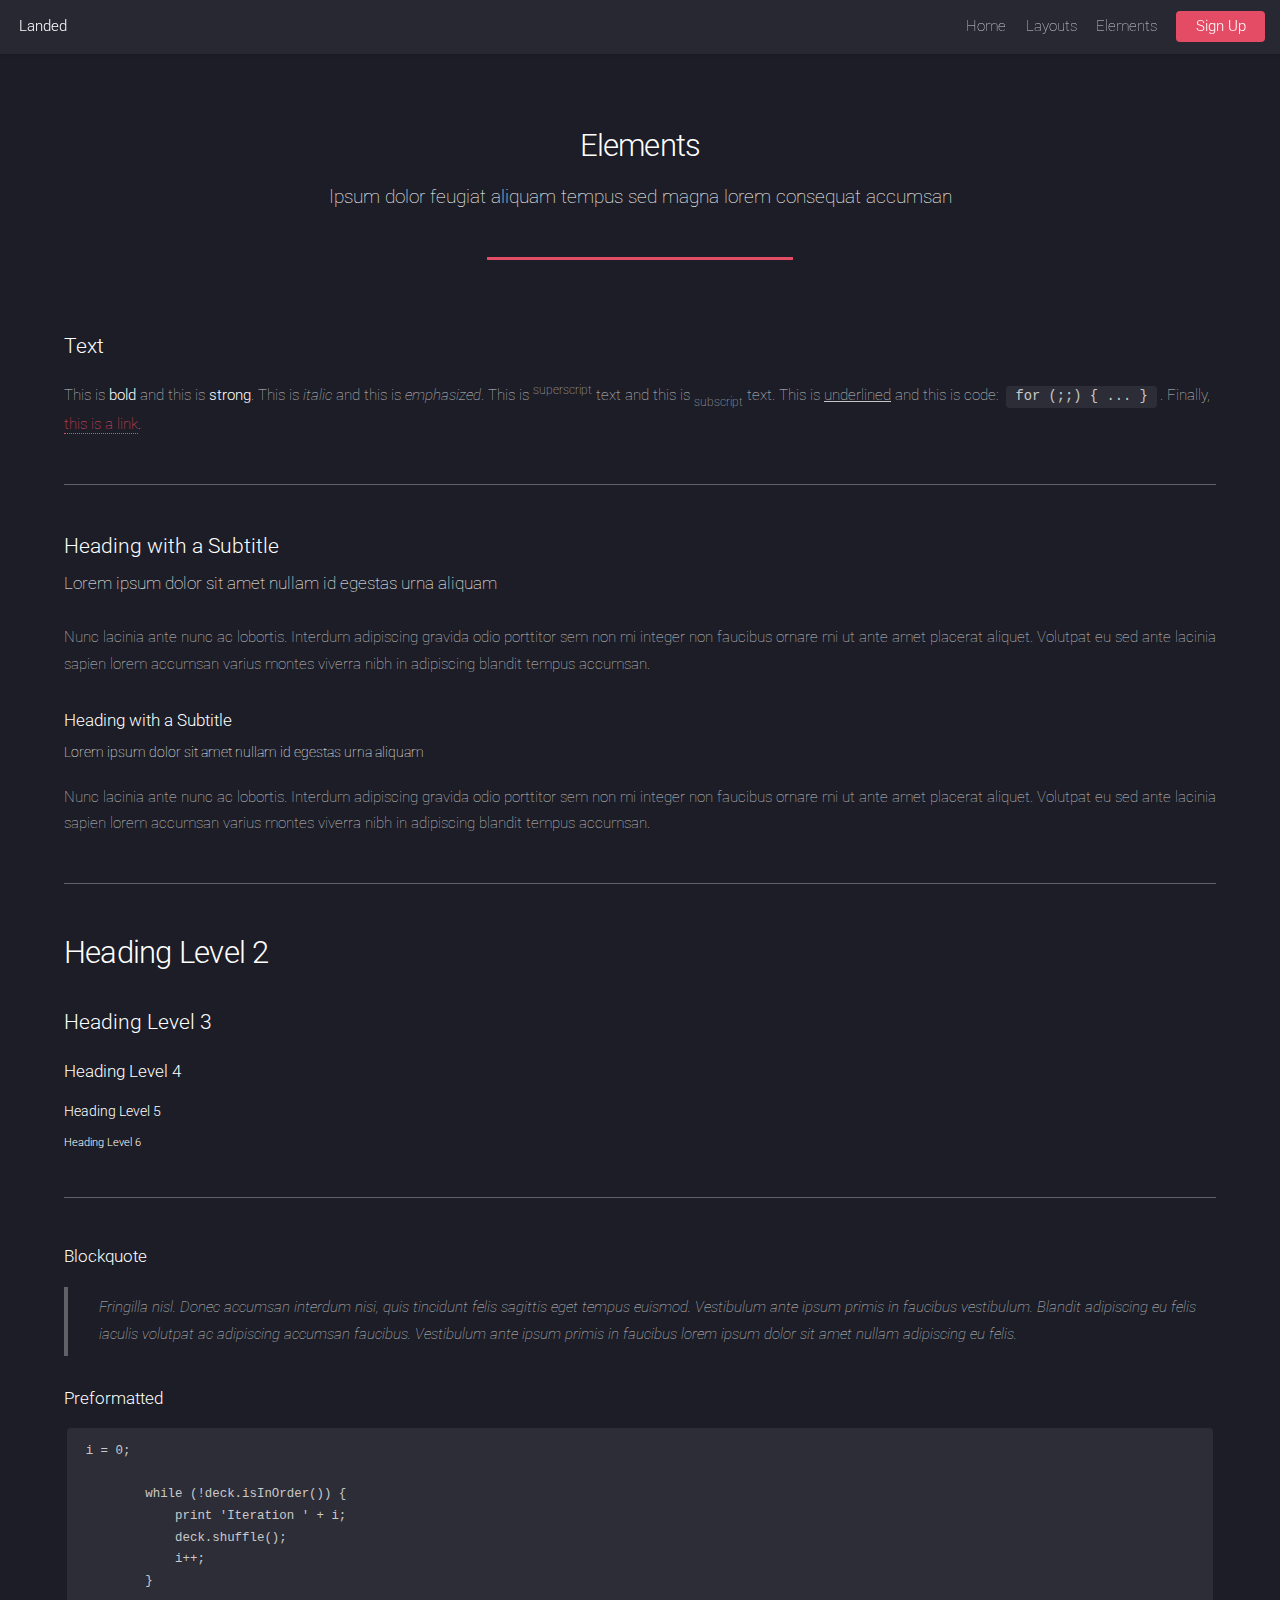
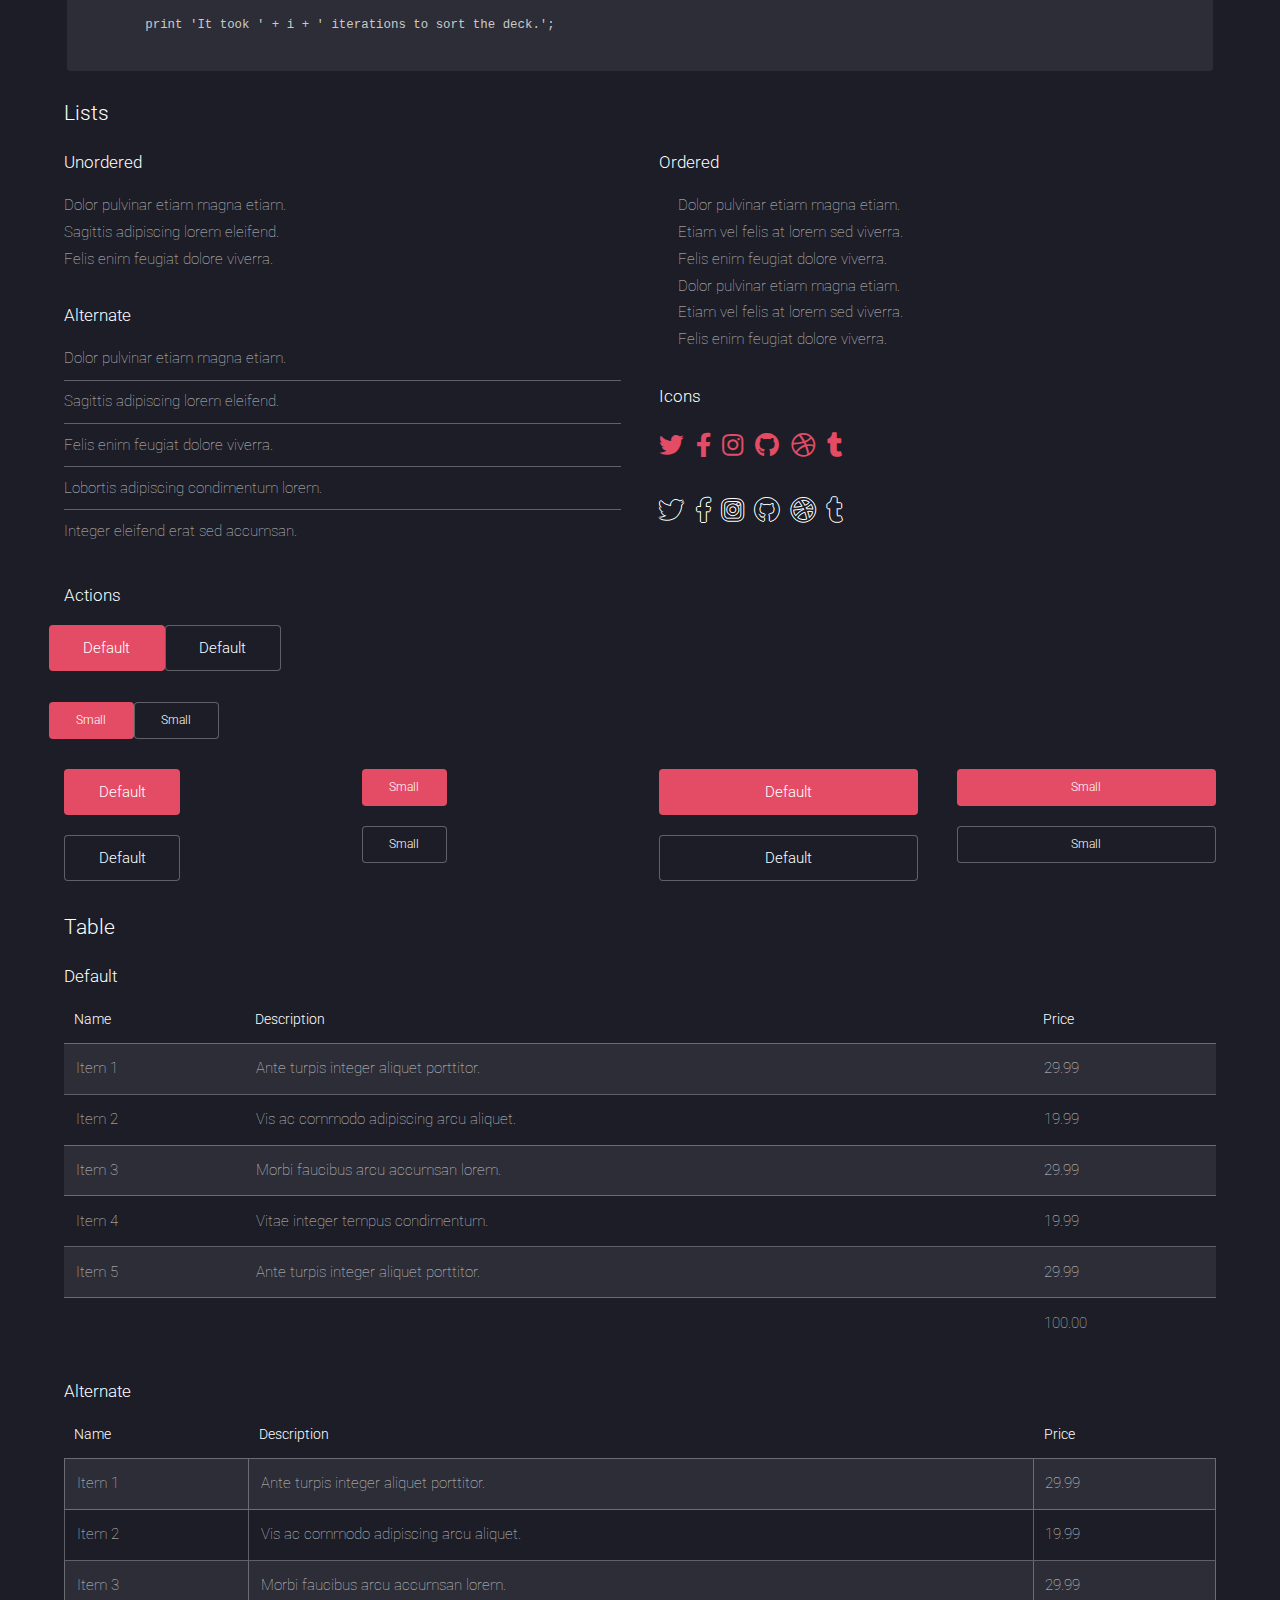
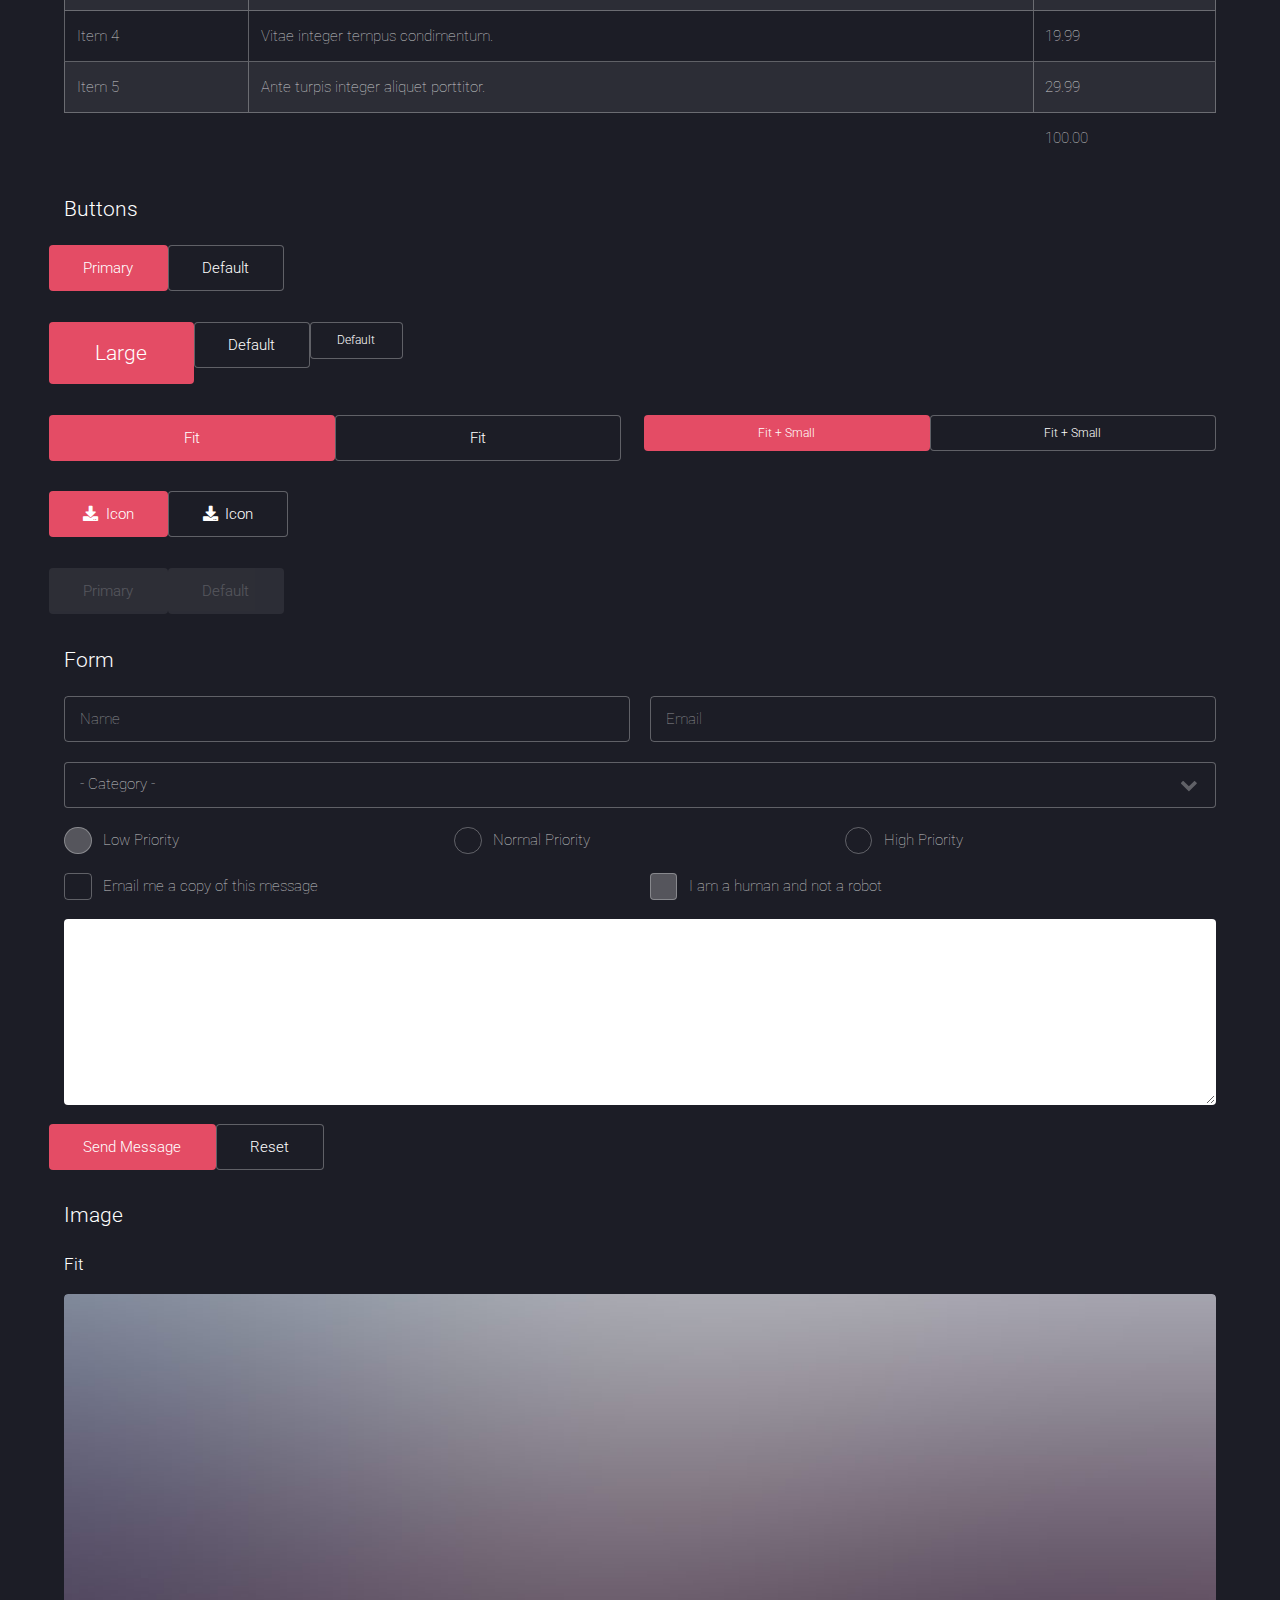
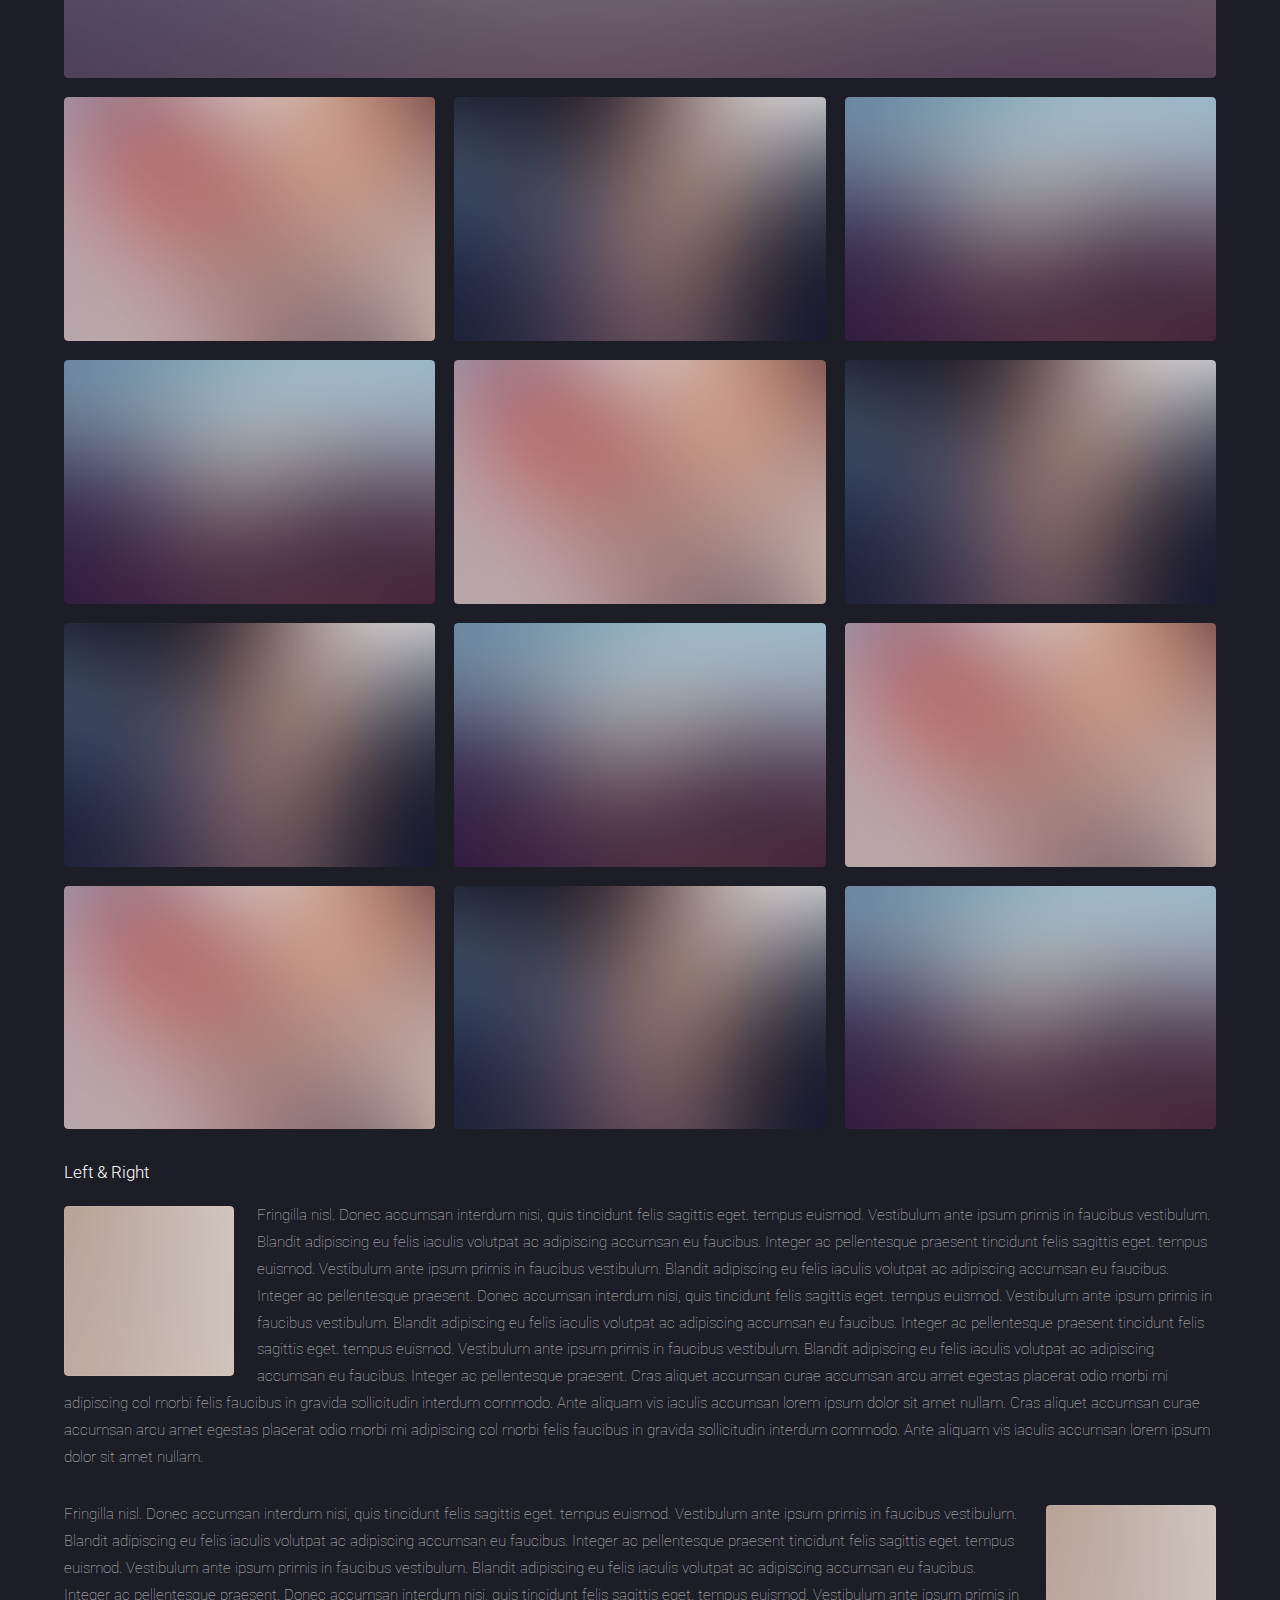
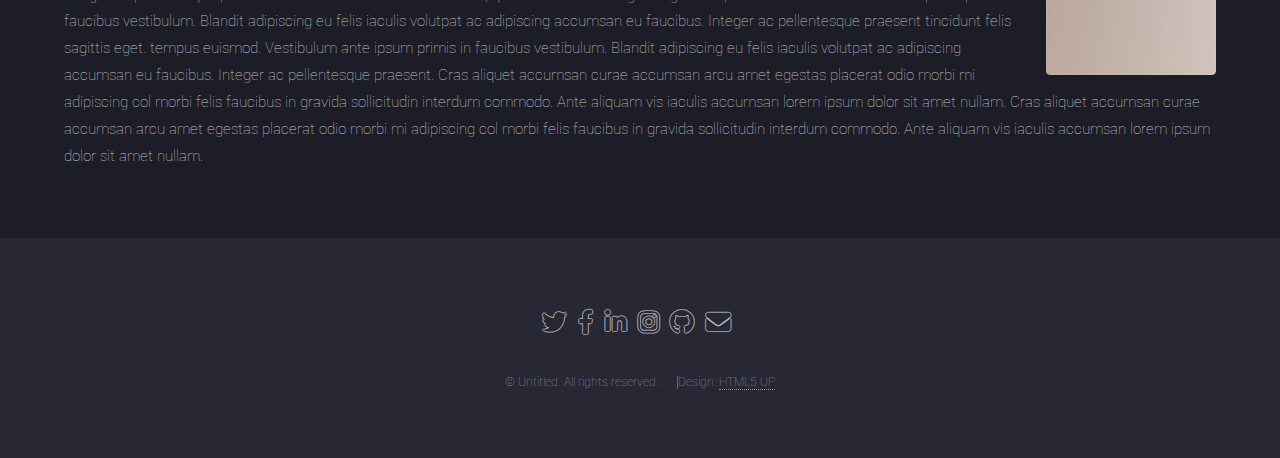
<file: elements.html>
<!DOCTYPE HTML>
<!--
	Landed by HTML5 UP
	html5up.net | @ajlkn
	Free for personal and commercial use under the CCA 3.0 license (html5up.net/license)
-->
<html>
	<head>
		<title>Elements - Landed by HTML5 UP</title>
		<meta charset="utf-8" />
		<meta name="viewport" content="width=device-width, initial-scale=1, user-scalable=no" />
		<link rel="stylesheet" href="assets/css/main.css" />
		<noscript><link rel="stylesheet" href="assets/css/noscript.css" /></noscript>
	</head>
	<body class="is-preload">
		<div id="page-wrapper">

			<!-- Header -->
				<header id="header">
					<h1 id="logo"><a href="index.html">Landed</a></h1>
					<nav id="nav">
						<ul>
							<li><a href="index.html">Home</a></li>
							<li>
								<a href="#">Layouts</a>
								<ul>
									<li><a href="left-sidebar.html">Left Sidebar</a></li>
									<li><a href="right-sidebar.html">Right Sidebar</a></li>
									<li><a href="no-sidebar.html">No Sidebar</a></li>
									<li>
										<a href="#">Submenu</a>
										<ul>
											<li><a href="#">Option 1</a></li>
											<li><a href="#">Option 2</a></li>
											<li><a href="#">Option 3</a></li>
											<li><a href="#">Option 4</a></li>
										</ul>
									</li>
								</ul>
							</li>
							<li><a href="elements.html">Elements</a></li>
							<li><a href="#" class="button primary">Sign Up</a></li>
						</ul>
					</nav>
				</header>

			<!-- Main -->
				<div id="main" class="wrapper style1">
					<div class="container">
						<header class="major">
							<h2>Elements</h2>
							<p>Ipsum dolor feugiat aliquam tempus sed magna lorem consequat accumsan</p>
						</header>

						<!-- Text -->
							<section>
								<h3>Text</h3>
								<p>This is <b>bold</b> and this is <strong>strong</strong>. This is <i>italic</i> and this is <em>emphasized</em>.
								This is <sup>superscript</sup> text and this is <sub>subscript</sub> text.
								This is <u>underlined</u> and this is code: <code>for (;;) { ... }</code>. Finally, <a href="#">this is a link</a>.</p>

								<hr />

								<header>
									<h3>Heading with a Subtitle</h3>
									<p>Lorem ipsum dolor sit amet nullam id egestas urna aliquam</p>
								</header>
								<p>Nunc lacinia ante nunc ac lobortis. Interdum adipiscing gravida odio porttitor sem non mi integer non faucibus ornare mi ut ante amet placerat aliquet. Volutpat eu sed ante lacinia sapien lorem accumsan varius montes viverra nibh in adipiscing blandit tempus accumsan.</p>
								<header>
									<h4>Heading with a Subtitle</h4>
									<p>Lorem ipsum dolor sit amet nullam id egestas urna aliquam</p>
								</header>
								<p>Nunc lacinia ante nunc ac lobortis. Interdum adipiscing gravida odio porttitor sem non mi integer non faucibus ornare mi ut ante amet placerat aliquet. Volutpat eu sed ante lacinia sapien lorem accumsan varius montes viverra nibh in adipiscing blandit tempus accumsan.</p>

								<hr />

								<h2>Heading Level 2</h2>
								<h3>Heading Level 3</h3>
								<h4>Heading Level 4</h4>
								<h5>Heading Level 5</h5>
								<h6>Heading Level 6</h6>

								<hr />

								<h4>Blockquote</h4>
								<blockquote>Fringilla nisl. Donec accumsan interdum nisi, quis tincidunt felis sagittis eget tempus euismod. Vestibulum ante ipsum primis in faucibus vestibulum. Blandit adipiscing eu felis iaculis volutpat ac adipiscing accumsan faucibus. Vestibulum ante ipsum primis in faucibus lorem ipsum dolor sit amet nullam adipiscing eu felis.</blockquote>

								<h4>Preformatted</h4>
								<pre><code>i = 0;

	while (!deck.isInOrder()) {
	    print 'Iteration ' + i;
	    deck.shuffle();
	    i++;
	}

	print 'It took ' + i + ' iterations to sort the deck.';
	</code></pre>
							</section>

						<!-- Lists -->
							<section>
								<h3>Lists</h3>
								<div class="row">
									<div class="col-6 col-12-xsmall">

										<h4>Unordered</h4>
										<ul>
											<li>Dolor pulvinar etiam magna etiam.</li>
											<li>Sagittis adipiscing lorem eleifend.</li>
											<li>Felis enim feugiat dolore viverra.</li>
										</ul>

										<h4>Alternate</h4>
										<ul class="alt">
											<li>Dolor pulvinar etiam magna etiam.</li>
											<li>Sagittis adipiscing lorem eleifend.</li>
											<li>Felis enim feugiat dolore viverra.</li>
											<li>Lobortis adipiscing condimentum lorem.</li>
											<li>Integer eleifend erat sed accumsan.</li>
										</ul>

									</div>
									<div class="col-6 col-12-xsmall">

										<h4>Ordered</h4>
										<ol>
											<li>Dolor pulvinar etiam magna etiam.</li>
											<li>Etiam vel felis at lorem sed viverra.</li>
											<li>Felis enim feugiat dolore viverra.</li>
											<li>Dolor pulvinar etiam magna etiam.</li>
											<li>Etiam vel felis at lorem sed viverra.</li>
											<li>Felis enim feugiat dolore viverra.</li>
										</ol>

										<h4>Icons</h4>
										<ul class="icons">
											<li><a href="#" class="icon brands fa-twitter"><span class="label">Twitter</span></a></li>
											<li><a href="#" class="icon brands fa-facebook-f"><span class="label">Facebook</span></a></li>
											<li><a href="#" class="icon brands fa-instagram"><span class="label">Instagram</span></a></li>
											<li><a href="#" class="icon brands fa-github"><span class="label">Github</span></a></li>
											<li><a href="#" class="icon brands fa-dribbble"><span class="label">Dribbble</span></a></li>
											<li><a href="#" class="icon brands fa-tumblr"><span class="label">Tumblr</span></a></li>
										</ul>
										<ul class="icons">
											<li><a href="#" class="icon brands alt fa-twitter"><span class="label">Twitter</span></a></li>
											<li><a href="#" class="icon brands alt fa-facebook-f"><span class="label">Facebook</span></a></li>
											<li><a href="#" class="icon brands alt fa-instagram"><span class="label">Instagram</span></a></li>
											<li><a href="#" class="icon brands alt fa-github"><span class="label">Github</span></a></li>
											<li><a href="#" class="icon brands alt fa-dribbble"><span class="label">Dribbble</span></a></li>
											<li><a href="#" class="icon brands alt fa-tumblr"><span class="label">Tumblr</span></a></li>
										</ul>

									</div>
								</div>

								<h4>Actions</h4>
								<ul class="actions">
									<li><a href="#" class="button primary">Default</a></li>
									<li><a href="#" class="button">Default</a></li>
								</ul>
								<ul class="actions small">
									<li><a href="#" class="button primary small">Small</a></li>
									<li><a href="#" class="button small">Small</a></li>
								</ul>
								<div class="row">
									<div class="col-3 col-6-medium col-12-xsmall">
										<ul class="actions stacked">
											<li><a href="#" class="button primary">Default</a></li>
											<li><a href="#" class="button">Default</a></li>
										</ul>
									</div>
									<div class="col-3 col-6-medium col-12-xsmall">
										<ul class="actions stacked">
											<li><a href="#" class="button primary small">Small</a></li>
											<li><a href="#" class="button small">Small</a></li>
										</ul>
									</div>
									<div class="col-3 col-6-medium col-12-xsmall">
										<ul class="actions stacked">
											<li><a href="#" class="button primary fit">Default</a></li>
											<li><a href="#" class="button fit">Default</a></li>
										</ul>
									</div>
									<div class="col-3 col-6-medium col-12-xsmall">
										<ul class="actions stacked">
											<li><a href="#" class="button primary small fit">Small</a></li>
											<li><a href="#" class="button small fit">Small</a></li>
										</ul>
									</div>
								</div>
							</section>

						<!-- Table -->
							<section>
								<h3>Table</h3>
								<h4>Default</h4>
								<div class="table-wrapper">
									<table>
										<thead>
											<tr>
												<th>Name</th>
												<th>Description</th>
												<th>Price</th>
											</tr>
										</thead>
										<tbody>
											<tr>
												<td>Item 1</td>
												<td>Ante turpis integer aliquet porttitor.</td>
												<td>29.99</td>
											</tr>
											<tr>
												<td>Item 2</td>
												<td>Vis ac commodo adipiscing arcu aliquet.</td>
												<td>19.99</td>
											</tr>
											<tr>
												<td>Item 3</td>
												<td> Morbi faucibus arcu accumsan lorem.</td>
												<td>29.99</td>
											</tr>
											<tr>
												<td>Item 4</td>
												<td>Vitae integer tempus condimentum.</td>
												<td>19.99</td>
											</tr>
											<tr>
												<td>Item 5</td>
												<td>Ante turpis integer aliquet porttitor.</td>
												<td>29.99</td>
											</tr>
										</tbody>
										<tfoot>
											<tr>
												<td colspan="2"></td>
												<td>100.00</td>
											</tr>
										</tfoot>
									</table>
								</div>
								<h4>Alternate</h4>
								<div class="table-wrapper">
									<table class="alt">
										<thead>
											<tr>
												<th>Name</th>
												<th>Description</th>
												<th>Price</th>
											</tr>
										</thead>
										<tbody>
											<tr>
												<td>Item 1</td>
												<td>Ante turpis integer aliquet porttitor.</td>
												<td>29.99</td>
											</tr>
											<tr>
												<td>Item 2</td>
												<td>Vis ac commodo adipiscing arcu aliquet.</td>
												<td>19.99</td>
											</tr>
											<tr>
												<td>Item 3</td>
												<td> Morbi faucibus arcu accumsan lorem.</td>
												<td>29.99</td>
											</tr>
											<tr>
												<td>Item 4</td>
												<td>Vitae integer tempus condimentum.</td>
												<td>19.99</td>
											</tr>
											<tr>
												<td>Item 5</td>
												<td>Ante turpis integer aliquet porttitor.</td>
												<td>29.99</td>
											</tr>
										</tbody>
										<tfoot>
											<tr>
												<td colspan="2"></td>
												<td>100.00</td>
											</tr>
										</tfoot>
									</table>
								</div>
							</section>

						<!-- Buttons -->
							<section>
								<h3>Buttons</h3>
								<ul class="actions">
									<li><a href="#" class="button primary">Primary</a></li>
									<li><a href="#" class="button">Default</a></li>
								</ul>
								<ul class="actions">
									<li><a href="#" class="button primary large">Large</a></li>
									<li><a href="#" class="button">Default</a></li>
									<li><a href="#" class="button small">Default</a></li>
								</ul>
								<div class="row">
									<div class="col-6 col-12-xsmall">
										<ul class="actions fit">
											<li><a href="#" class="button primary fit">Fit</a></li>
											<li><a href="#" class="button fit">Fit</a></li>
										</ul>
									</div>
									<div class="col-6 col-12-xsmall">
										<ul class="actions fit small">
											<li><a href="#" class="button primary fit small">Fit + Small</a></li>
											<li><a href="#" class="button fit small">Fit + Small</a></li>
										</ul>
									</div>
								</div>
								<ul class="actions">
									<li><a href="#" class="button primary icon solid fa-download">Icon</a></li>
									<li><a href="#" class="button icon solid fa-download">Icon</a></li>
								</ul>
								<ul class="actions">
									<li><span class="button primary disabled">Primary</span></li>
									<li><span class="button disabled">Default</span></li>
								</ul>
							</section>

						<!-- Form -->
							<section>
								<h3>Form</h3>
								<form method="post" action="#">
									<div class="row gtr-uniform gtr-50">
										<div class="col-6 col-12-xsmall">
											<input type="text" name="name" id="name" value="" placeholder="Name" />
										</div>
										<div class="col-6 col-12-xsmall">
											<input type="email" name="email" id="email" value="" placeholder="Email" />
										</div>
										<div class="col-12">
											<select name="category" id="category">
												<option value="">- Category -</option>
												<option value="1">Manufacturing</option>
												<option value="1">Shipping</option>
												<option value="1">Administration</option>
												<option value="1">Human Resources</option>
											</select>
										</div>
										<div class="col-4 col-12-medium">
											<input type="radio" id="priority-low" name="priority" checked>
											<label for="priority-low">Low Priority</label>
										</div>
										<div class="col-4 col-12-medium">
											<input type="radio" id="priority-normal" name="priority">
											<label for="priority-normal">Normal Priority</label>
										</div>
										<div class="col-4 col-12-medium">
											<input type="radio" id="priority-high" name="priority">
											<label for="priority-high">High Priority</label>
										</div>
										<div class="col-6 col-12-medium">
											<input type="checkbox" id="copy" name="copy">
											<label for="copy">Email me a copy of this message</label>
										</div>
										<div class="col-6 col-12-medium">
											<input type="checkbox" id="human" name="human" checked>
											<label for="human">I am a human and not a robot</label>
										</div>
										<div class="col-12">
											<textarea name="message" id="message" placeholder="Enter your message" rows="6"></textarea>
										</div>
										<div class="col-12">
											<ul class="actions">
												<li><input type="submit" value="Send Message" class="primary" /></li>
												<li><input type="reset" value="Reset" /></li>
											</ul>
										</div>
									</div>
								</form>
							</section>

						<!-- Image -->
							<section>
								<h3>Image</h3>
								<h4>Fit</h4>
								<div class="box alt">
									<div class="row gtr-50 gtr-uniform">
										<div class="col-12"><span class="image fit"><img src="images/pic07.jpg" alt="" /></span></div>
										<div class="col-4 col-6-xsmall"><span class="image fit"><img src="images/pic02.jpg" alt="" /></span></div>
										<div class="col-4 col-6-xsmall"><span class="image fit"><img src="images/pic03.jpg" alt="" /></span></div>
										<div class="col-4 col-6-xsmall"><span class="image fit"><img src="images/pic04.jpg" alt="" /></span></div>
										<div class="col-4 col-6-xsmall"><span class="image fit"><img src="images/pic04.jpg" alt="" /></span></div>
										<div class="col-4 col-6-xsmall"><span class="image fit"><img src="images/pic02.jpg" alt="" /></span></div>
										<div class="col-4 col-6-xsmall"><span class="image fit"><img src="images/pic03.jpg" alt="" /></span></div>
										<div class="col-4 col-6-xsmall"><span class="image fit"><img src="images/pic03.jpg" alt="" /></span></div>
										<div class="col-4 col-6-xsmall"><span class="image fit"><img src="images/pic04.jpg" alt="" /></span></div>
										<div class="col-4 col-6-xsmall"><span class="image fit"><img src="images/pic02.jpg" alt="" /></span></div>
										<div class="col-4 col-6-xsmall"><span class="image fit"><img src="images/pic02.jpg" alt="" /></span></div>
										<div class="col-4 col-6-xsmall"><span class="image fit"><img src="images/pic03.jpg" alt="" /></span></div>
										<div class="col-4 col-6-xsmall"><span class="image fit"><img src="images/pic04.jpg" alt="" /></span></div>
									</div>
								</div>

								<h4>Left &amp; Right</h4>
								<p><span class="image left"><img src="images/pic08.jpg" alt="" /></span>Fringilla nisl. Donec accumsan interdum nisi, quis tincidunt felis sagittis eget. tempus euismod. Vestibulum ante ipsum primis in faucibus vestibulum. Blandit adipiscing eu felis iaculis volutpat ac adipiscing accumsan eu faucibus. Integer ac pellentesque praesent tincidunt felis sagittis eget. tempus euismod. Vestibulum ante ipsum primis in faucibus vestibulum. Blandit adipiscing eu felis iaculis volutpat ac adipiscing accumsan eu faucibus. Integer ac pellentesque praesent. Donec accumsan interdum nisi, quis tincidunt felis sagittis eget. tempus euismod. Vestibulum ante ipsum primis in faucibus vestibulum. Blandit adipiscing eu felis iaculis volutpat ac adipiscing accumsan eu faucibus. Integer ac pellentesque praesent tincidunt felis sagittis eget. tempus euismod. Vestibulum ante ipsum primis in faucibus vestibulum. Blandit adipiscing eu felis iaculis volutpat ac adipiscing accumsan eu faucibus. Integer ac pellentesque praesent. Cras aliquet accumsan curae accumsan arcu amet egestas placerat odio morbi mi adipiscing col morbi felis faucibus in gravida sollicitudin interdum commodo. Ante aliquam vis iaculis accumsan lorem ipsum dolor sit amet nullam. Cras aliquet accumsan curae accumsan arcu amet egestas placerat odio morbi mi adipiscing col morbi felis faucibus in gravida sollicitudin interdum commodo. Ante aliquam vis iaculis accumsan lorem ipsum dolor sit amet nullam.</p>
								<p><span class="image right"><img src="images/pic08.jpg" alt="" /></span>Fringilla nisl. Donec accumsan interdum nisi, quis tincidunt felis sagittis eget. tempus euismod. Vestibulum ante ipsum primis in faucibus vestibulum. Blandit adipiscing eu felis iaculis volutpat ac adipiscing accumsan eu faucibus. Integer ac pellentesque praesent tincidunt felis sagittis eget. tempus euismod. Vestibulum ante ipsum primis in faucibus vestibulum. Blandit adipiscing eu felis iaculis volutpat ac adipiscing accumsan eu faucibus. Integer ac pellentesque praesent. Donec accumsan interdum nisi, quis tincidunt felis sagittis eget. tempus euismod. Vestibulum ante ipsum primis in faucibus vestibulum. Blandit adipiscing eu felis iaculis volutpat ac adipiscing accumsan eu faucibus. Integer ac pellentesque praesent tincidunt felis sagittis eget. tempus euismod. Vestibulum ante ipsum primis in faucibus vestibulum. Blandit adipiscing eu felis iaculis volutpat ac adipiscing accumsan eu faucibus. Integer ac pellentesque praesent. Cras aliquet accumsan curae accumsan arcu amet egestas placerat odio morbi mi adipiscing col morbi felis faucibus in gravida sollicitudin interdum commodo. Ante aliquam vis iaculis accumsan lorem ipsum dolor sit amet nullam. Cras aliquet accumsan curae accumsan arcu amet egestas placerat odio morbi mi adipiscing col morbi felis faucibus in gravida sollicitudin interdum commodo. Ante aliquam vis iaculis accumsan lorem ipsum dolor sit amet nullam.</p>
							</section>

					</div>
				</div>

			<!-- Footer -->
				<footer id="footer">
					<ul class="icons">
						<li><a href="#" class="icon brands alt fa-twitter"><span class="label">Twitter</span></a></li>
						<li><a href="#" class="icon brands alt fa-facebook-f"><span class="label">Facebook</span></a></li>
						<li><a href="#" class="icon brands alt fa-linkedin-in"><span class="label">LinkedIn</span></a></li>
						<li><a href="#" class="icon brands alt fa-instagram"><span class="label">Instagram</span></a></li>
						<li><a href="#" class="icon brands alt fa-github"><span class="label">GitHub</span></a></li>
						<li><a href="#" class="icon solid alt fa-envelope"><span class="label">Email</span></a></li>
					</ul>
					<ul class="copyright">
						<li>&copy; Untitled. All rights reserved.</li><li>Design: <a href="http://html5up.net">HTML5 UP</a></li>
					</ul>
				</footer>

		</div>

		<!-- Scripts -->
			<script src="assets/js/jquery.min.js"></script>
			<script src="assets/js/jquery.scrolly.min.js"></script>
			<script src="assets/js/jquery.dropotron.min.js"></script>
			<script src="assets/js/jquery.scrollex.min.js"></script>
			<script src="assets/js/browser.min.js"></script>
			<script src="assets/js/breakpoints.min.js"></script>
			<script src="assets/js/util.js"></script>
			<script src="assets/js/main.js"></script>

	</body>
</html>
</file>
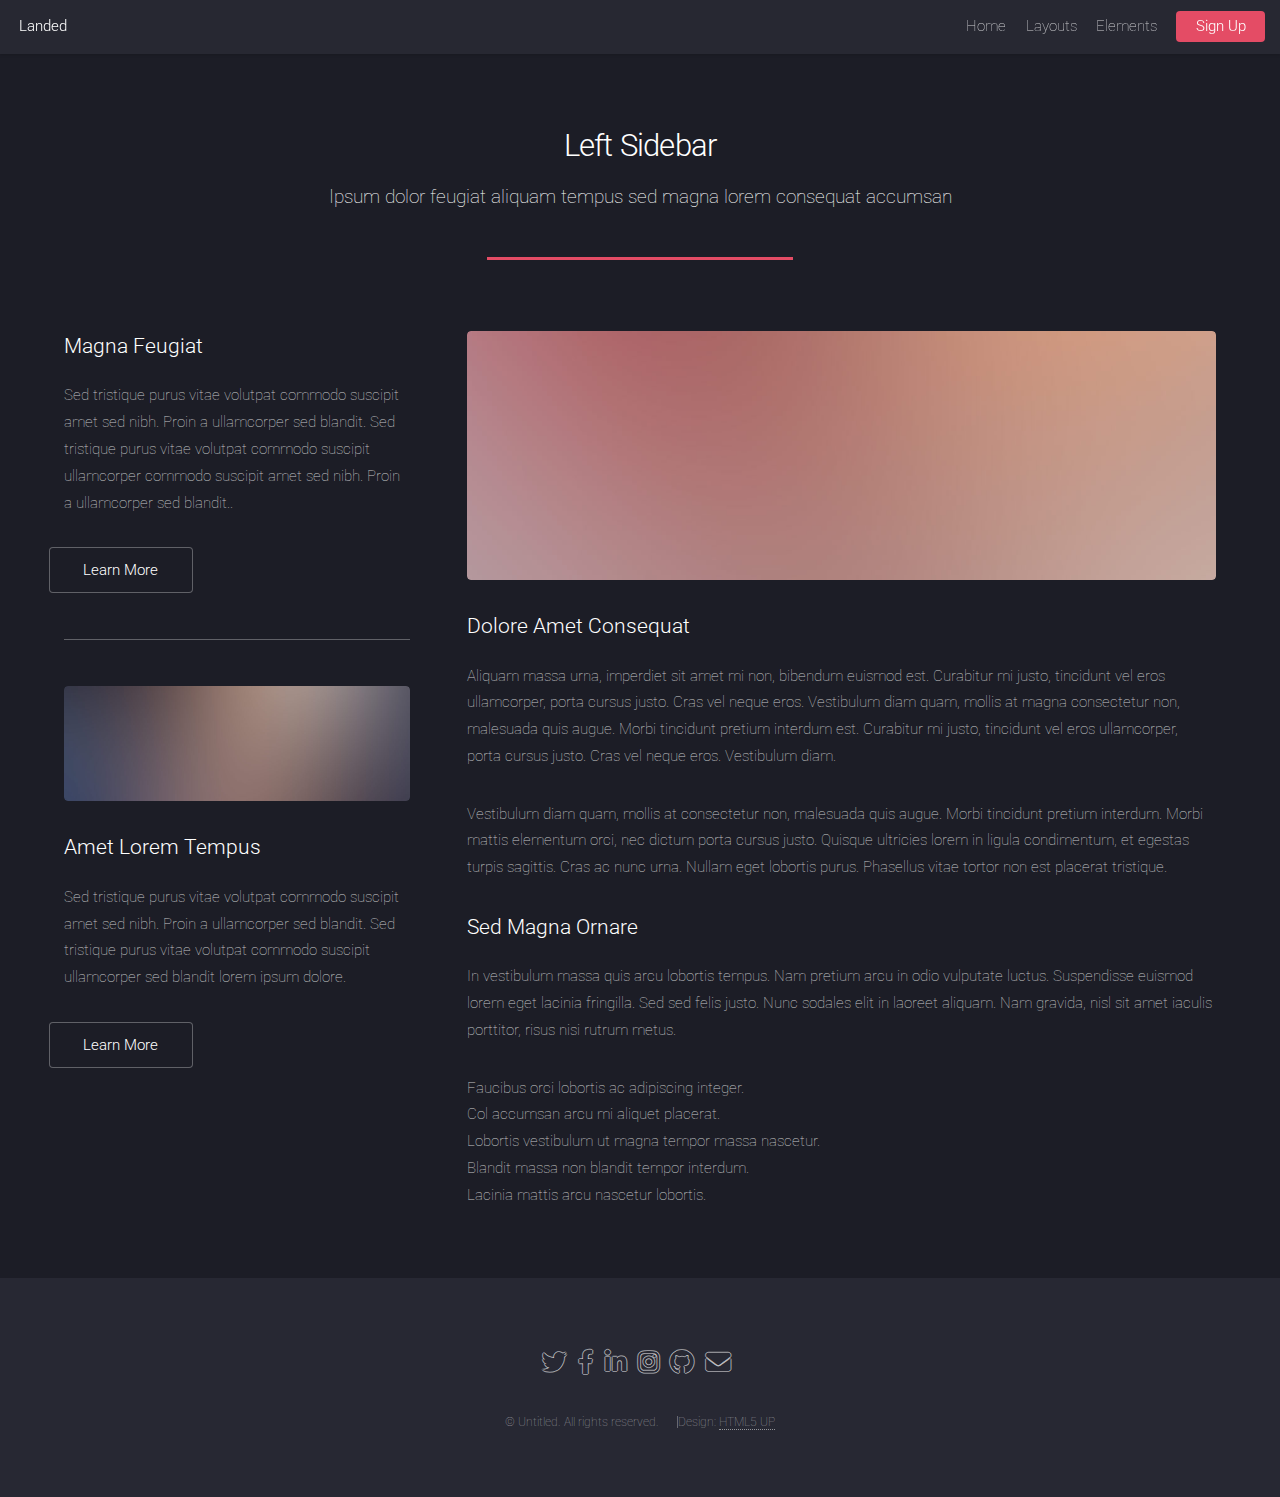
<file: left-sidebar.html>
<!DOCTYPE HTML>
<!--
	Landed by HTML5 UP
	html5up.net | @ajlkn
	Free for personal and commercial use under the CCA 3.0 license (html5up.net/license)
-->
<html>
	<head>
		<title>Left Sidebar - Landed by HTML5 UP</title>
		<meta charset="utf-8" />
		<meta name="viewport" content="width=device-width, initial-scale=1, user-scalable=no" />
		<link rel="stylesheet" href="assets/css/main.css" />
		<noscript><link rel="stylesheet" href="assets/css/noscript.css" /></noscript>
	</head>
	<body class="is-preload">
		<div id="page-wrapper">

			<!-- Header -->
				<header id="header">
					<h1 id="logo"><a href="index.html">Landed</a></h1>
					<nav id="nav">
						<ul>
							<li><a href="index.html">Home</a></li>
							<li>
								<a href="#">Layouts</a>
								<ul>
									<li><a href="left-sidebar.html">Left Sidebar</a></li>
									<li><a href="right-sidebar.html">Right Sidebar</a></li>
									<li><a href="no-sidebar.html">No Sidebar</a></li>
									<li>
										<a href="#">Submenu</a>
										<ul>
											<li><a href="#">Option 1</a></li>
											<li><a href="#">Option 2</a></li>
											<li><a href="#">Option 3</a></li>
											<li><a href="#">Option 4</a></li>
										</ul>
									</li>
								</ul>
							</li>
							<li><a href="elements.html">Elements</a></li>
							<li><a href="#" class="button primary">Sign Up</a></li>
						</ul>
					</nav>
				</header>

			<!-- Main -->
				<div id="main" class="wrapper style1">
					<div class="container">
						<header class="major">
							<h2>Left Sidebar</h2>
							<p>Ipsum dolor feugiat aliquam tempus sed magna lorem consequat accumsan</p>
						</header>
						<div class="row gtr-150">
							<div class="col-4 col-12-medium">

								<!-- Sidebar -->
									<section id="sidebar">
										<section>
											<h3>Magna Feugiat</h3>
											<p>Sed tristique purus vitae volutpat commodo suscipit amet sed nibh. Proin a ullamcorper sed blandit. Sed tristique purus vitae volutpat commodo suscipit ullamcorper commodo suscipit amet sed nibh. Proin a ullamcorper sed blandit..</p>
											<footer>
												<ul class="actions">
													<li><a href="#" class="button">Learn More</a></li>
												</ul>
											</footer>
										</section>
										<hr />
										<section>
											<a href="#" class="image fit"><img src="images/pic06.jpg" alt="" /></a>
											<h3>Amet Lorem Tempus</h3>
											<p>Sed tristique purus vitae volutpat commodo suscipit amet sed nibh. Proin a ullamcorper sed blandit. Sed tristique purus vitae volutpat commodo suscipit ullamcorper sed blandit lorem ipsum dolore.</p>
											<footer>
												<ul class="actions">
													<li><a href="#" class="button">Learn More</a></li>
												</ul>
											</footer>
										</section>
									</section>

							</div>
							<div class="col-8 col-12-medium imp-medium">

								<!-- Content -->
									<section id="content">
										<a href="#" class="image fit"><img src="images/pic05.jpg" alt="" /></a>
										<h3>Dolore Amet Consequat</h3>
										<p>Aliquam massa urna, imperdiet sit amet mi non, bibendum euismod est. Curabitur mi justo, tincidunt vel eros ullamcorper, porta cursus justo. Cras vel neque eros. Vestibulum diam quam, mollis at magna consectetur non, malesuada quis augue. Morbi tincidunt pretium interdum est. Curabitur mi justo, tincidunt vel eros ullamcorper, porta cursus justo. Cras vel neque eros. Vestibulum diam.</p>
										<p>Vestibulum diam quam, mollis at consectetur non, malesuada quis augue. Morbi tincidunt pretium interdum. Morbi mattis elementum orci, nec dictum porta cursus justo. Quisque ultricies lorem in ligula condimentum, et egestas turpis sagittis. Cras ac nunc urna. Nullam eget lobortis purus. Phasellus vitae tortor non est placerat tristique.</p>
										<h3>Sed Magna Ornare</h3>
										<p>In vestibulum massa quis arcu lobortis tempus. Nam pretium arcu in odio vulputate luctus. Suspendisse euismod lorem eget lacinia fringilla. Sed sed felis justo. Nunc sodales elit in laoreet aliquam. Nam gravida, nisl sit amet iaculis porttitor, risus nisi rutrum metus.</p>
										<ul>
											<li>Faucibus orci lobortis ac adipiscing integer.</li>
											<li>Col accumsan arcu mi aliquet placerat.</li>
											<li>Lobortis vestibulum ut magna tempor massa nascetur.</li>
											<li>Blandit massa non blandit tempor interdum.</li>
											<li>Lacinia mattis arcu nascetur lobortis.</li>
										</ul>
									</section>

							</div>
						</div>
					</div>
				</div>

			<!-- Footer -->
				<footer id="footer">
					<ul class="icons">
						<li><a href="#" class="icon brands alt fa-twitter"><span class="label">Twitter</span></a></li>
						<li><a href="#" class="icon brands alt fa-facebook-f"><span class="label">Facebook</span></a></li>
						<li><a href="#" class="icon brands alt fa-linkedin-in"><span class="label">LinkedIn</span></a></li>
						<li><a href="#" class="icon brands alt fa-instagram"><span class="label">Instagram</span></a></li>
						<li><a href="#" class="icon brands alt fa-github"><span class="label">GitHub</span></a></li>
						<li><a href="#" class="icon solid alt fa-envelope"><span class="label">Email</span></a></li>
					</ul>
					<ul class="copyright">
						<li>&copy; Untitled. All rights reserved.</li><li>Design: <a href="http://html5up.net">HTML5 UP</a></li>
					</ul>
				</footer>

		</div>

		<!-- Scripts -->
			<script src="assets/js/jquery.min.js"></script>
			<script src="assets/js/jquery.scrolly.min.js"></script>
			<script src="assets/js/jquery.dropotron.min.js"></script>
			<script src="assets/js/jquery.scrollex.min.js"></script>
			<script src="assets/js/browser.min.js"></script>
			<script src="assets/js/breakpoints.min.js"></script>
			<script src="assets/js/util.js"></script>
			<script src="assets/js/main.js"></script>

	</body>
</html>
</file>
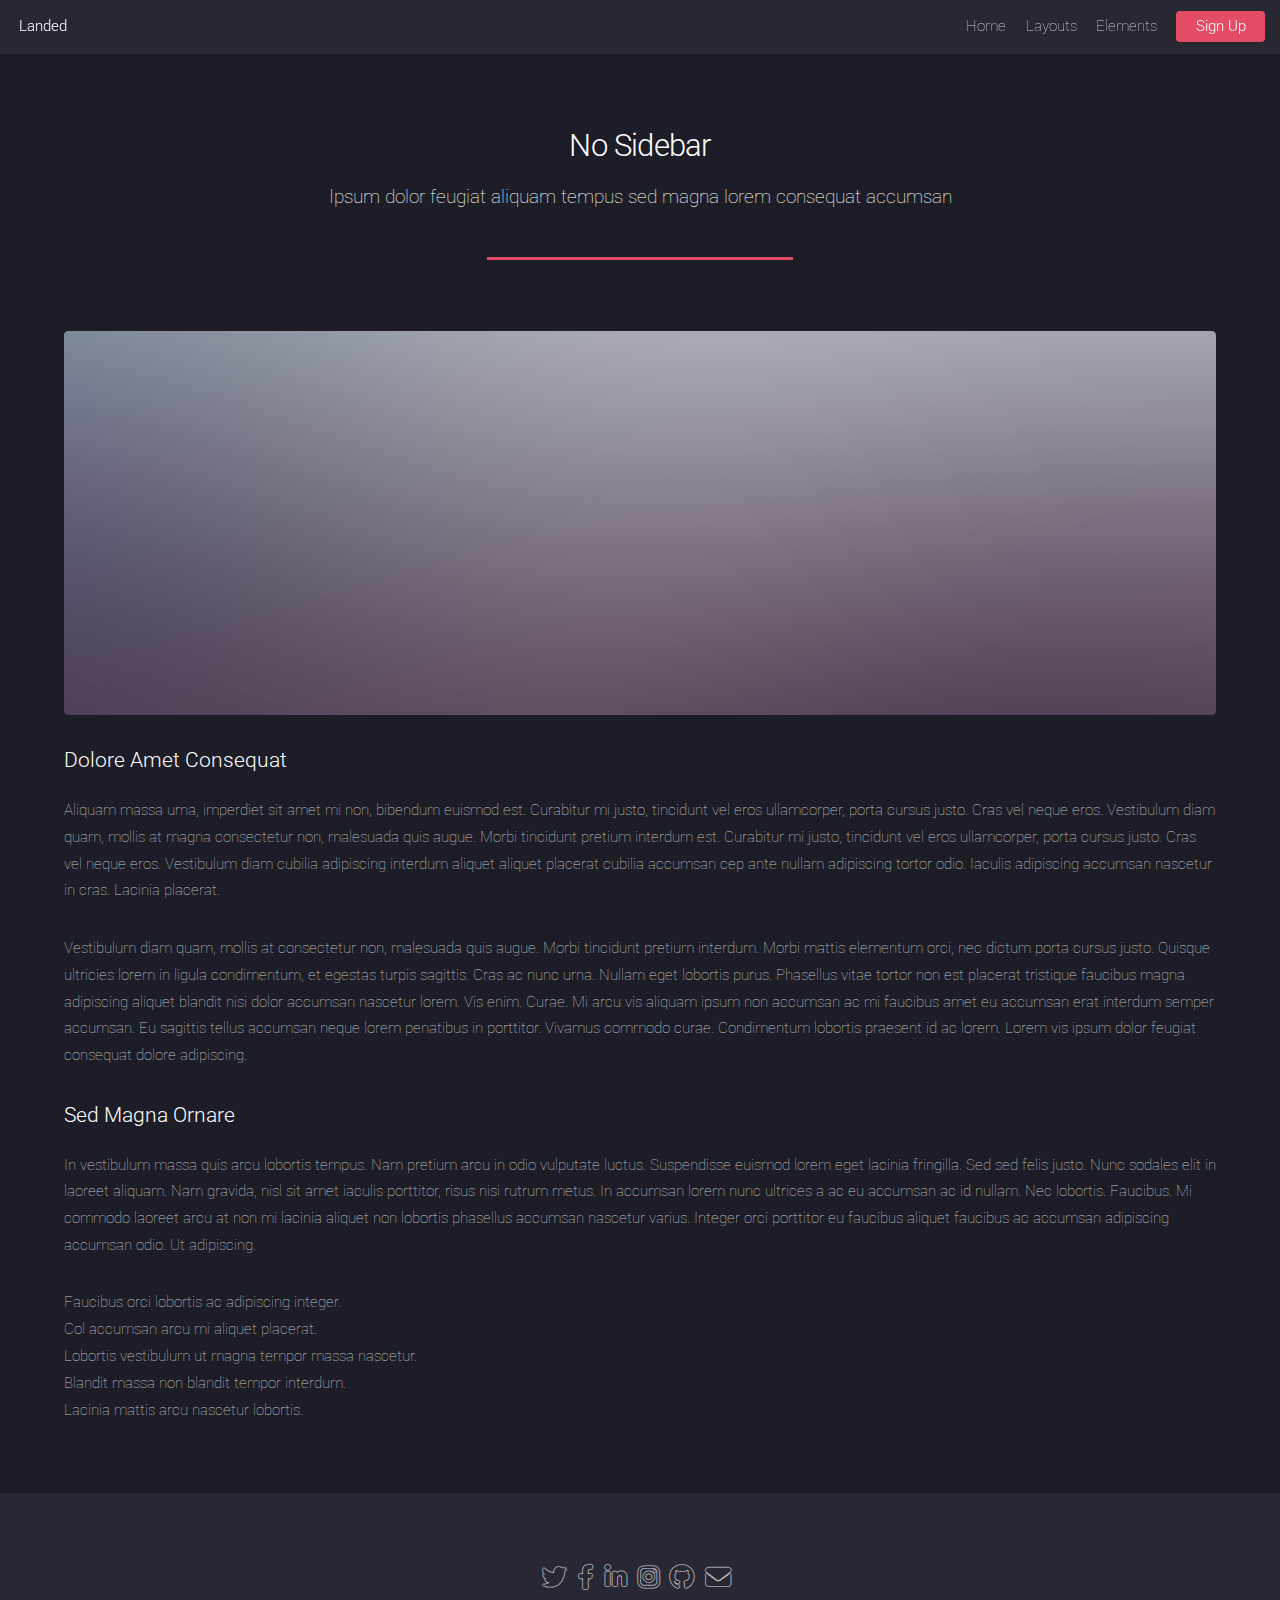
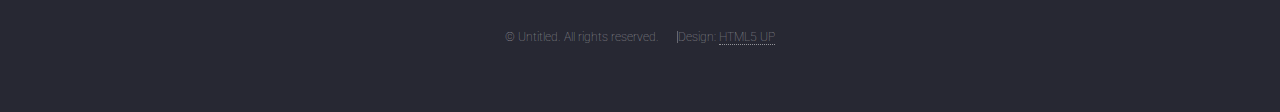
<file: no-sidebar.html>
<!DOCTYPE HTML>
<!--
	Landed by HTML5 UP
	html5up.net | @ajlkn
	Free for personal and commercial use under the CCA 3.0 license (html5up.net/license)
-->
<html>
	<head>
		<title>No Sidebar - Landed by HTML5 UP</title>
		<meta charset="utf-8" />
		<meta name="viewport" content="width=device-width, initial-scale=1, user-scalable=no" />
		<link rel="stylesheet" href="assets/css/main.css" />
		<noscript><link rel="stylesheet" href="assets/css/noscript.css" /></noscript>
	</head>
	<body class="is-preload">
		<div id="page-wrapper">

			<!-- Header -->
				<header id="header">
					<h1 id="logo"><a href="index.html">Landed</a></h1>
					<nav id="nav">
						<ul>
							<li><a href="index.html">Home</a></li>
							<li>
								<a href="#">Layouts</a>
								<ul>
									<li><a href="left-sidebar.html">Left Sidebar</a></li>
									<li><a href="right-sidebar.html">Right Sidebar</a></li>
									<li><a href="no-sidebar.html">No Sidebar</a></li>
									<li>
										<a href="#">Submenu</a>
										<ul>
											<li><a href="#">Option 1</a></li>
											<li><a href="#">Option 2</a></li>
											<li><a href="#">Option 3</a></li>
											<li><a href="#">Option 4</a></li>
										</ul>
									</li>
								</ul>
							</li>
							<li><a href="elements.html">Elements</a></li>
							<li><a href="#" class="button primary">Sign Up</a></li>
						</ul>
					</nav>
				</header>

			<!-- Main -->
				<div id="main" class="wrapper style1">
					<div class="container">
						<header class="major">
							<h2>No Sidebar</h2>
							<p>Ipsum dolor feugiat aliquam tempus sed magna lorem consequat accumsan</p>
						</header>

						<!-- Content -->
							<section id="content">
								<a href="#" class="image fit"><img src="images/pic07.jpg" alt="" /></a>
								<h3>Dolore Amet Consequat</h3>
								<p>Aliquam massa urna, imperdiet sit amet mi non, bibendum euismod est. Curabitur mi justo, tincidunt vel eros ullamcorper, porta cursus justo. Cras vel neque eros. Vestibulum diam quam, mollis at magna consectetur non, malesuada quis augue. Morbi tincidunt pretium interdum est. Curabitur mi justo, tincidunt vel eros ullamcorper, porta cursus justo. Cras vel neque eros. Vestibulum diam cubilia adipiscing interdum aliquet aliquet placerat cubilia accumsan cep ante nullam adipiscing tortor odio. Iaculis adipiscing accumsan nascetur in cras. Lacinia placerat.</p>
								<p>Vestibulum diam quam, mollis at consectetur non, malesuada quis augue. Morbi tincidunt pretium interdum. Morbi mattis elementum orci, nec dictum porta cursus justo. Quisque ultricies lorem in ligula condimentum, et egestas turpis sagittis. Cras ac nunc urna. Nullam eget lobortis purus. Phasellus vitae tortor non est placerat tristique faucibus magna adipiscing aliquet blandit nisi dolor accumsan nascetur lorem. Vis enim. Curae. Mi arcu vis aliquam ipsum non accumsan ac mi faucibus amet eu accumsan erat interdum semper accumsan. Eu sagittis tellus accumsan neque lorem penatibus in porttitor. Vivamus commodo curae. Condimentum lobortis praesent id ac lorem. Lorem vis ipsum dolor feugiat consequat dolore adipiscing.</p>
								<h3>Sed Magna Ornare</h3>
								<p>In vestibulum massa quis arcu lobortis tempus. Nam pretium arcu in odio vulputate luctus. Suspendisse euismod lorem eget lacinia fringilla. Sed sed felis justo. Nunc sodales elit in laoreet aliquam. Nam gravida, nisl sit amet iaculis porttitor, risus nisi rutrum metus. In accumsan lorem nunc ultrices a ac eu accumsan ac id nullam. Nec lobortis. Faucibus. Mi commodo laoreet arcu at non mi lacinia aliquet non lobortis phasellus accumsan nascetur varius. Integer orci porttitor eu faucibus aliquet faucibus ac accumsan adipiscing accumsan odio. Ut adipiscing.</p>
								<ul>
									<li>Faucibus orci lobortis ac adipiscing integer.</li>
									<li>Col accumsan arcu mi aliquet placerat.</li>
									<li>Lobortis vestibulum ut magna tempor massa nascetur.</li>
									<li>Blandit massa non blandit tempor interdum.</li>
									<li>Lacinia mattis arcu nascetur lobortis.</li>
								</ul>
							</section>

					</div>
				</div>

			<!-- Footer -->
				<footer id="footer">
					<ul class="icons">
						<li><a href="#" class="icon brands alt fa-twitter"><span class="label">Twitter</span></a></li>
						<li><a href="#" class="icon brands alt fa-facebook-f"><span class="label">Facebook</span></a></li>
						<li><a href="#" class="icon brands alt fa-linkedin-in"><span class="label">LinkedIn</span></a></li>
						<li><a href="#" class="icon brands alt fa-instagram"><span class="label">Instagram</span></a></li>
						<li><a href="#" class="icon brands alt fa-github"><span class="label">GitHub</span></a></li>
						<li><a href="#" class="icon solid alt fa-envelope"><span class="label">Email</span></a></li>
					</ul>
					<ul class="copyright">
						<li>&copy; Untitled. All rights reserved.</li><li>Design: <a href="http://html5up.net">HTML5 UP</a></li>
					</ul>
				</footer>

		</div>

		<!-- Scripts -->
			<script src="assets/js/jquery.min.js"></script>
			<script src="assets/js/jquery.scrolly.min.js"></script>
			<script src="assets/js/jquery.dropotron.min.js"></script>
			<script src="assets/js/jquery.scrollex.min.js"></script>
			<script src="assets/js/browser.min.js"></script>
			<script src="assets/js/breakpoints.min.js"></script>
			<script src="assets/js/util.js"></script>
			<script src="assets/js/main.js"></script>

	</body>
</html>
</file>
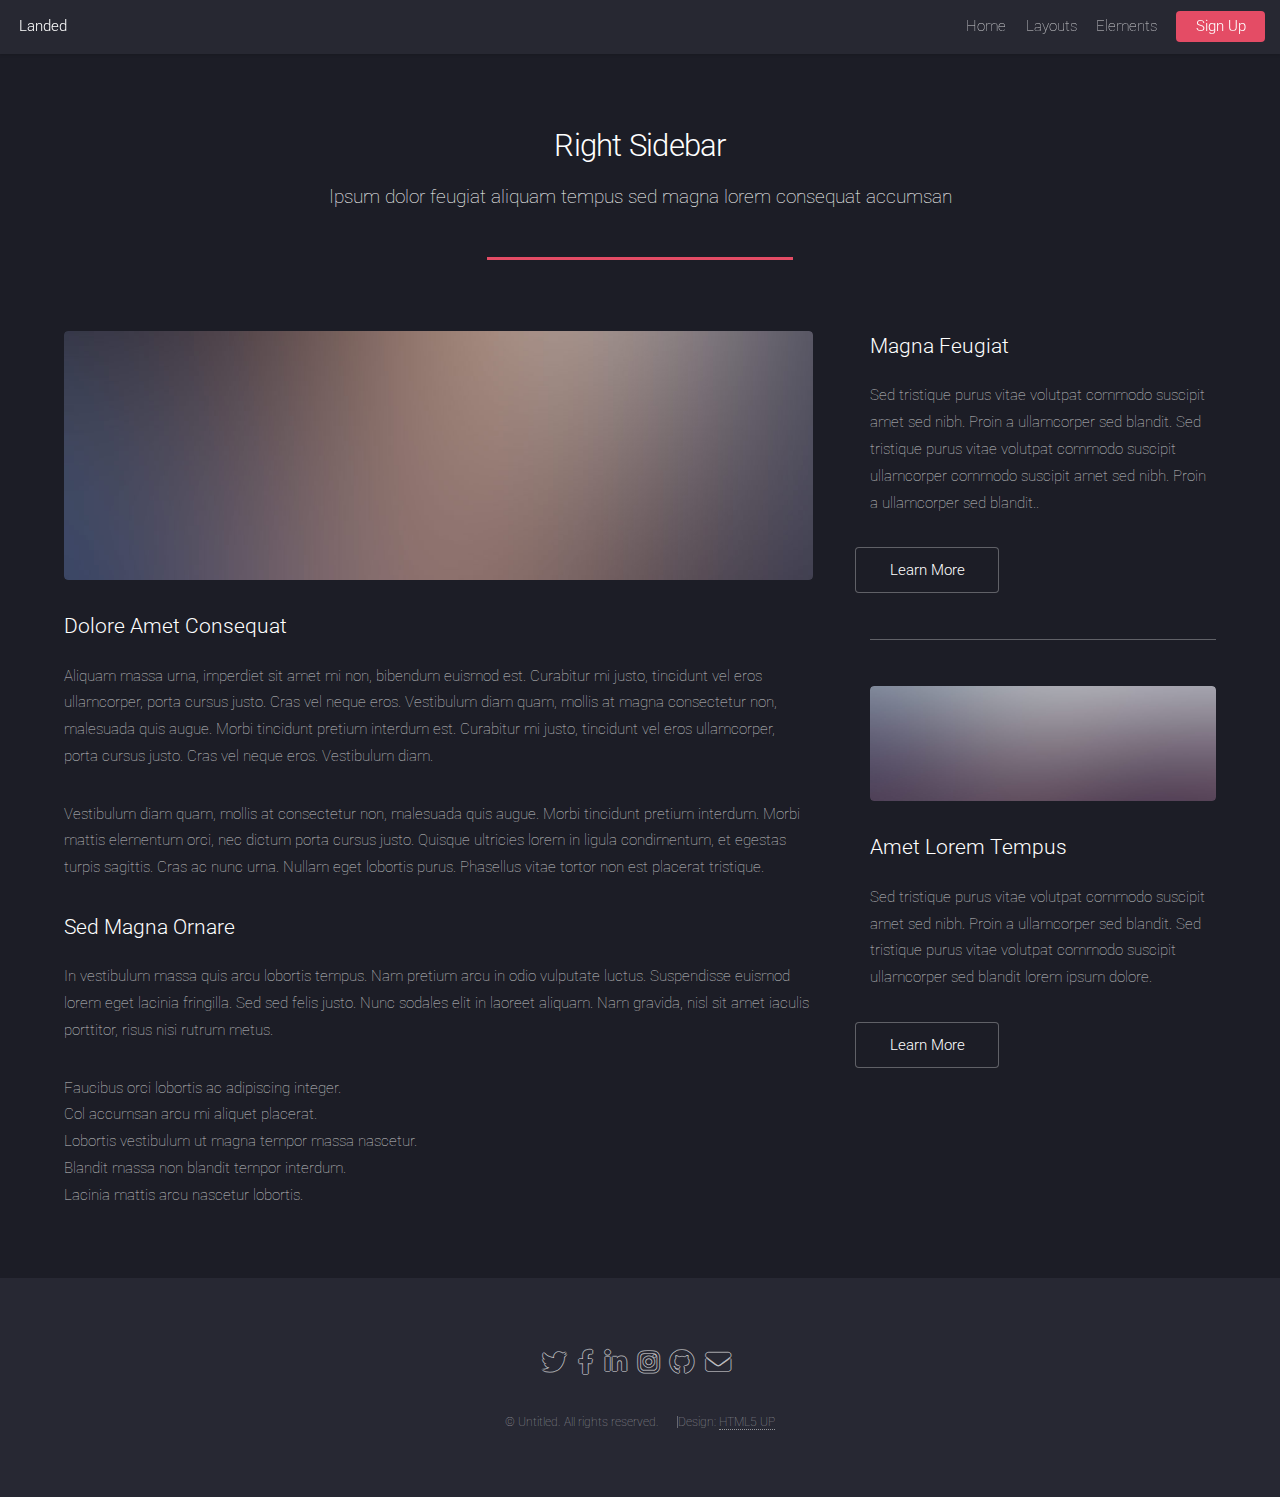
<file: right-sidebar.html>
<!DOCTYPE HTML>
<!--
	Landed by HTML5 UP
	html5up.net | @ajlkn
	Free for personal and commercial use under the CCA 3.0 license (html5up.net/license)
-->
<html>
	<head>
		<title>Right Sidebar - Landed by HTML5 UP</title>
		<meta charset="utf-8" />
		<meta name="viewport" content="width=device-width, initial-scale=1, user-scalable=no" />
		<link rel="stylesheet" href="assets/css/main.css" />
		<noscript><link rel="stylesheet" href="assets/css/noscript.css" /></noscript>
	</head>
	<body class="is-preload">
		<div id="page-wrapper">

			<!-- Header -->
				<header id="header">
					<h1 id="logo"><a href="index.html">Landed</a></h1>
					<nav id="nav">
						<ul>
							<li><a href="index.html">Home</a></li>
							<li>
								<a href="#">Layouts</a>
								<ul>
									<li><a href="left-sidebar.html">Left Sidebar</a></li>
									<li><a href="right-sidebar.html">Right Sidebar</a></li>
									<li><a href="no-sidebar.html">No Sidebar</a></li>
									<li>
										<a href="#">Submenu</a>
										<ul>
											<li><a href="#">Option 1</a></li>
											<li><a href="#">Option 2</a></li>
											<li><a href="#">Option 3</a></li>
											<li><a href="#">Option 4</a></li>
										</ul>
									</li>
								</ul>
							</li>
							<li><a href="elements.html">Elements</a></li>
							<li><a href="#" class="button primary">Sign Up</a></li>
						</ul>
					</nav>
				</header>

			<!-- Main -->
				<div id="main" class="wrapper style1">
					<div class="container">
						<header class="major">
							<h2>Right Sidebar</h2>
							<p>Ipsum dolor feugiat aliquam tempus sed magna lorem consequat accumsan</p>
						</header>
						<div class="row gtr-150">
							<div class="col-8 col-12-medium">

								<!-- Content -->
									<section id="content">
										<a href="#" class="image fit"><img src="images/pic06.jpg" alt="" /></a>
										<h3>Dolore Amet Consequat</h3>
										<p>Aliquam massa urna, imperdiet sit amet mi non, bibendum euismod est. Curabitur mi justo, tincidunt vel eros ullamcorper, porta cursus justo. Cras vel neque eros. Vestibulum diam quam, mollis at magna consectetur non, malesuada quis augue. Morbi tincidunt pretium interdum est. Curabitur mi justo, tincidunt vel eros ullamcorper, porta cursus justo. Cras vel neque eros. Vestibulum diam.</p>
										<p>Vestibulum diam quam, mollis at consectetur non, malesuada quis augue. Morbi tincidunt pretium interdum. Morbi mattis elementum orci, nec dictum porta cursus justo. Quisque ultricies lorem in ligula condimentum, et egestas turpis sagittis. Cras ac nunc urna. Nullam eget lobortis purus. Phasellus vitae tortor non est placerat tristique.</p>
										<h3>Sed Magna Ornare</h3>
										<p>In vestibulum massa quis arcu lobortis tempus. Nam pretium arcu in odio vulputate luctus. Suspendisse euismod lorem eget lacinia fringilla. Sed sed felis justo. Nunc sodales elit in laoreet aliquam. Nam gravida, nisl sit amet iaculis porttitor, risus nisi rutrum metus.</p>
										<ul>
											<li>Faucibus orci lobortis ac adipiscing integer.</li>
											<li>Col accumsan arcu mi aliquet placerat.</li>
											<li>Lobortis vestibulum ut magna tempor massa nascetur.</li>
											<li>Blandit massa non blandit tempor interdum.</li>
											<li>Lacinia mattis arcu nascetur lobortis.</li>
										</ul>
									</section>

							</div>
							<div class="col-4 col-12-medium">

								<!-- Sidebar -->
									<section id="sidebar">
										<section>
											<h3>Magna Feugiat</h3>
											<p>Sed tristique purus vitae volutpat commodo suscipit amet sed nibh. Proin a ullamcorper sed blandit. Sed tristique purus vitae volutpat commodo suscipit ullamcorper commodo suscipit amet sed nibh. Proin a ullamcorper sed blandit..</p>
											<footer>
												<ul class="actions">
													<li><a href="#" class="button">Learn More</a></li>
												</ul>
											</footer>
										</section>
										<hr />
										<section>
											<a href="#" class="image fit"><img src="images/pic07.jpg" alt="" /></a>
											<h3>Amet Lorem Tempus</h3>
											<p>Sed tristique purus vitae volutpat commodo suscipit amet sed nibh. Proin a ullamcorper sed blandit. Sed tristique purus vitae volutpat commodo suscipit ullamcorper sed blandit lorem ipsum dolore.</p>
											<footer>
												<ul class="actions">
													<li><a href="#" class="button">Learn More</a></li>
												</ul>
											</footer>
										</section>
									</section>

							</div>
						</div>
					</div>
				</div>

			<!-- Footer -->
				<footer id="footer">
					<ul class="icons">
						<li><a href="#" class="icon brands alt fa-twitter"><span class="label">Twitter</span></a></li>
						<li><a href="#" class="icon brands alt fa-facebook-f"><span class="label">Facebook</span></a></li>
						<li><a href="#" class="icon brands alt fa-linkedin-in"><span class="label">LinkedIn</span></a></li>
						<li><a href="#" class="icon brands alt fa-instagram"><span class="label">Instagram</span></a></li>
						<li><a href="#" class="icon brands alt fa-github"><span class="label">GitHub</span></a></li>
						<li><a href="#" class="icon solid alt fa-envelope"><span class="label">Email</span></a></li>
					</ul>
					<ul class="copyright">
						<li>&copy; Untitled. All rights reserved.</li><li>Design: <a href="http://html5up.net">HTML5 UP</a></li>
					</ul>
				</footer>

		</div>

		<!-- Scripts -->
			<script src="assets/js/jquery.min.js"></script>
			<script src="assets/js/jquery.scrolly.min.js"></script>
			<script src="assets/js/jquery.dropotron.min.js"></script>
			<script src="assets/js/jquery.scrollex.min.js"></script>
			<script src="assets/js/browser.min.js"></script>
			<script src="assets/js/breakpoints.min.js"></script>
			<script src="assets/js/util.js"></script>
			<script src="assets/js/main.js"></script>

	</body>
</html>
</file>
<file: assets/css/noscript.css>
/*
	Landed by HTML5 UP
	html5up.net | @ajlkn
	Free for personal and commercial use under the CCA 3.0 license (html5up.net/license)
*/

/* Loader */

	body.landing.is-preload:before {
		display: none;
	}

	body.landing.is-preload:after {
		display: none;
	}
</file>
<file: assets/css/main.css>
@import url("fontawesome-all.min.css");
@import url("https://fonts.googleapis.com/css?family=Roboto:100,300,100italic,300italic");

/*
	Landed by HTML5 UP
	html5up.net | @ajlkn
	Free for personal and commercial use under the CCA 3.0 license (html5up.net/license)
*/
*{
	scroll-behavior: smooth;
}
html, body, div, span, applet, object,
iframe, h1, h2, h3, h4, h5, h6, p, blockquote,
pre, a, abbr, acronym, address, big, cite,
code, del, dfn, em, img, ins, kbd, q, s, samp,
small, strike, strong, sub, sup, tt, var, b,
u, i, center, dl, dt, dd, ol, ul, li, fieldset,
form, label, legend, table, caption, tbody,
tfoot, thead, tr, th, td, article, aside,
canvas, details, embed, figure, figcaption,
footer, header, hgroup, menu, nav, output, ruby,
section, summary, time, mark, audio, video {
	margin: 0;
	padding: 0;
	border: 0;
	font-size: 100%;
	font: inherit;
	vertical-align: baseline;}

article, aside, details, figcaption, figure,
footer, header, hgroup, menu, nav, section {
	display: block;}

body {
	line-height: 1;
}

ol, ul {
	list-style: none;
}

blockquote, q {
	quotes: none;
}

	blockquote:before, blockquote:after, q:before, q:after {
		content: '';
		content: none;
	}

table {
	border-collapse: collapse;
	border-spacing: 0;
}

body {
	-webkit-text-size-adjust: none;
}

mark {
	background-color: transparent;
	color: inherit;
}

input::-moz-focus-inner {
	border: 0;
	padding: 0;
}

input, select, textarea {
	-moz-appearance: none;
	-webkit-appearance: none;
	-ms-appearance: none;
	appearance: none;
}

/* Basic */

	html {
		box-sizing: border-box;
	}

	*, *:before, *:after {
		box-sizing: inherit;
	}

	html, body {
		background: #1c1d26;
	}

	body.is-preload *, body.is-preload *:before, body.is-preload *:after {
		-moz-animation: none !important;
		-webkit-animation: none !important;
		-ms-animation: none !important;
		animation: none !important;
		-moz-transition: none !important;
		-webkit-transition: none !important;
		-ms-transition: none !important;
		transition: none !important;
	}

	body, input, select, textarea {
		color: rgba(255, 255, 255, 0.75);
		font-family: "Roboto", Helvetica, sans-serif;
		font-size: 15pt;
		font-weight: 100;
		line-height: 1.75em;
	}

	a {
		-moz-transition: border-color 0.2s ease-in-out, color 0.2s ease-in-out;
		-webkit-transition: border-color 0.2s ease-in-out, color 0.2s ease-in-out;
		-ms-transition: border-color 0.2s ease-in-out, color 0.2s ease-in-out;
		transition: border-color 0.2s ease-in-out, color 0.2s ease-in-out;
		border-bottom: dotted 1px;
		color: #e44c65;
		text-decoration: none;
	}

		a:hover {
			color: #e44c65 !important;
			border-bottom-color: transparent;
		}

	strong, b {
		color: #ffffff;
		font-weight: 300;
	}

	em, i {
		font-style: italic;
	}

	p {
		margin: 0 0 2em 0;
	}

	h1, h2, h3, h4, h5, h6 {
		color: #ffffff;
		font-weight: 300;
		line-height: 1em;
		margin: 0 0 1em 0;
	}

		h1 a, h2 a, h3 a, h4 a, h5 a, h6 a {
			color: inherit;
			border: 0;
		}

	h2 {
		font-size: 2em;
		line-height: 1.5em;
		letter-spacing: -0.025em;
	}

	h3 {
		font-size: 1.35em;
		line-height: 1.5em;
	}

	h4 {
		font-size: 1.1em;
		line-height: 1.5em;
	}

	h5 {
		font-size: 0.9em;
		line-height: 1.5em;
	}

	h6 {
		font-size: 0.7em;
		line-height: 1.5em;
	}

	sub {
		font-size: 0.8em;
		position: relative;
		top: 0.5em;
	}

	sup {
		font-size: 0.8em;
		position: relative;
		top: -0.5em;
	}

	hr {
		border: 0;
		border-bottom: solid 1px rgba(255, 255, 255, 0.3);
		margin: 3em 0;
	}

		hr.major {
			margin: 4em 0;
		}

	blockquote {
		border-left: solid 4px rgba(255, 255, 255, 0.3);
		font-style: italic;
		margin: 0 0 2em 0;
		padding: 0.5em 0 0.5em 2em;
	}

	code {
		background: rgba(255, 255, 255, 0.075);
		border-radius: 4px;
		font-family: "Courier New", monospace;
		font-size: 0.9em;
		margin: 0 0.25em;
		padding: 0.25em 0.65em;
	}

	pre {
		-webkit-overflow-scrolling: touch;
		font-family: "Courier New", monospace;
		font-size: 0.9em;
		margin: 0 0 2em 0;
	}

		pre code {
			display: block;
			line-height: 1.75em;
			padding: 1em 1.5em;
			overflow-x: auto;
		}

	.align-left {
		text-align: left;
	}

	.align-center {
		text-align: center;
	}

	.align-right {
		text-align: right;
	}

/* Loader */

	@-moz-keyframes spinner-show {
		0% {
			opacity: 0;
		}

		100% {
			opacity: 1;
		}
	}

	@-webkit-keyframes spinner-show {
		0% {
			opacity: 0;
		}

		100% {
			opacity: 1;
		}
	}

	@-ms-keyframes spinner-show {
		0% {
			opacity: 0;
		}

		100% {
			opacity: 1;
		}
	}

	@keyframes spinner-show {
		0% {
			opacity: 0;
		}

		100% {
			opacity: 1;
		}
	}

	@-moz-keyframes spinner-hide {
		0% {
			color: rgba(255, 255, 255, 0.15);
			z-index: 100001;
			-moz-transform: scale(1) rotate(0deg);
			-webkit-transform: scale(1) rotate(0deg);
			-ms-transform: scale(1) rotate(0deg);
			transform: scale(1) rotate(0deg);
		}

		99% {
			color: #1c1d26;
			z-index: 100001;
			-moz-transform: scale(0.5) rotate(360deg);
			-webkit-transform: scale(0.5) rotate(360deg);
			-ms-transform: scale(0.5) rotate(360deg);
			transform: scale(0.5) rotate(360deg);
		}

		100% {
			color: #1c1d26;
			z-index: -1;
			-moz-transform: scale(0.5) rotate(360deg);
			-webkit-transform: scale(0.5) rotate(360deg);
			-ms-transform: scale(0.5) rotate(360deg);
			transform: scale(0.5) rotate(360deg);
		}
	}

	@-webkit-keyframes spinner-hide {
		0% {
			color: rgba(255, 255, 255, 0.15);
			z-index: 100001;
			-moz-transform: scale(1) rotate(0deg);
			-webkit-transform: scale(1) rotate(0deg);
			-ms-transform: scale(1) rotate(0deg);
			transform: scale(1) rotate(0deg);
		}

		99% {
			color: #1c1d26;
			z-index: 100001;
			-moz-transform: scale(0.5) rotate(360deg);
			-webkit-transform: scale(0.5) rotate(360deg);
			-ms-transform: scale(0.5) rotate(360deg);
			transform: scale(0.5) rotate(360deg);
		}

		100% {
			color: #1c1d26;
			z-index: -1;
			-moz-transform: scale(0.5) rotate(360deg);
			-webkit-transform: scale(0.5) rotate(360deg);
			-ms-transform: scale(0.5) rotate(360deg);
			transform: scale(0.5) rotate(360deg);
		}
	}

	@-ms-keyframes spinner-hide {
		0% {
			color: rgba(255, 255, 255, 0.15);
			z-index: 100001;
			-moz-transform: scale(1) rotate(0deg);
			-webkit-transform: scale(1) rotate(0deg);
			-ms-transform: scale(1) rotate(0deg);
			transform: scale(1) rotate(0deg);
		}

		99% {
			color: #1c1d26;
			z-index: 100001;
			-moz-transform: scale(0.5) rotate(360deg);
			-webkit-transform: scale(0.5) rotate(360deg);
			-ms-transform: scale(0.5) rotate(360deg);
			transform: scale(0.5) rotate(360deg);
		}

		100% {
			color: #1c1d26;
			z-index: -1;
			-moz-transform: scale(0.5) rotate(360deg);
			-webkit-transform: scale(0.5) rotate(360deg);
			-ms-transform: scale(0.5) rotate(360deg);
			transform: scale(0.5) rotate(360deg);
		}
	}

	@keyframes spinner-hide {
		0% {
			color: rgba(255, 255, 255, 0.15);
			z-index: 100001;
			-moz-transform: scale(1) rotate(0deg);
			-webkit-transform: scale(1) rotate(0deg);
			-ms-transform: scale(1) rotate(0deg);
			transform: scale(1) rotate(0deg);
		}

		99% {
			color: #1c1d26;
			z-index: 100001;
			-moz-transform: scale(0.5) rotate(360deg);
			-webkit-transform: scale(0.5) rotate(360deg);
			-ms-transform: scale(0.5) rotate(360deg);
			transform: scale(0.5) rotate(360deg);
		}

		100% {
			color: #1c1d26;
			z-index: -1;
			-moz-transform: scale(0.5) rotate(360deg);
			-webkit-transform: scale(0.5) rotate(360deg);
			-ms-transform: scale(0.5) rotate(360deg);
			transform: scale(0.5) rotate(360deg);
		}
	}

	@-moz-keyframes spinner-rotate {
		0% {
			-moz-transform: scale(1) rotate(0deg);
			-webkit-transform: scale(1) rotate(0deg);
			-ms-transform: scale(1) rotate(0deg);
			transform: scale(1) rotate(0deg);
		}

		100% {
			-moz-transform: scale(1) rotate(360deg);
			-webkit-transform: scale(1) rotate(360deg);
			-ms-transform: scale(1) rotate(360deg);
			transform: scale(1) rotate(360deg);
		}
	}

	@-webkit-keyframes spinner-rotate {
		0% {
			-moz-transform: scale(1) rotate(0deg);
			-webkit-transform: scale(1) rotate(0deg);
			-ms-transform: scale(1) rotate(0deg);
			transform: scale(1) rotate(0deg);
		}

		100% {
			-moz-transform: scale(1) rotate(360deg);
			-webkit-transform: scale(1) rotate(360deg);
			-ms-transform: scale(1) rotate(360deg);
			transform: scale(1) rotate(360deg);
		}
	}

	@-ms-keyframes spinner-rotate {
		0% {
			-moz-transform: scale(1) rotate(0deg);
			-webkit-transform: scale(1) rotate(0deg);
			-ms-transform: scale(1) rotate(0deg);
			transform: scale(1) rotate(0deg);
		}

		100% {
			-moz-transform: scale(1) rotate(360deg);
			-webkit-transform: scale(1) rotate(360deg);
			-ms-transform: scale(1) rotate(360deg);
			transform: scale(1) rotate(360deg);
		}
	}

	@keyframes spinner-rotate {
		0% {
			-moz-transform: scale(1) rotate(0deg);
			-webkit-transform: scale(1) rotate(0deg);
			-ms-transform: scale(1) rotate(0deg);
			transform: scale(1) rotate(0deg);
		}

		100% {
			-moz-transform: scale(1) rotate(360deg);
			-webkit-transform: scale(1) rotate(360deg);
			-ms-transform: scale(1) rotate(360deg);
			transform: scale(1) rotate(360deg);
		}
	}

	@-moz-keyframes overlay-hide {
		0% {
			opacity: 1;
			z-index: 100000;
		}

		15% {
			opacity: 1;
			z-index: 100000;
		}

		99% {
			opacity: 0;
			z-index: 100000;
		}

		100% {
			opacity: 0;
			z-index: -1;
		}
	}

	@-webkit-keyframes overlay-hide {
		0% {
			opacity: 1;
			z-index: 100000;
		}

		15% {
			opacity: 1;
			z-index: 100000;
		}

		99% {
			opacity: 0;
			z-index: 100000;
		}

		100% {
			opacity: 0;
			z-index: -1;
		}
	}

	@-ms-keyframes overlay-hide {
		0% {
			opacity: 1;
			z-index: 100000;
		}

		15% {
			opacity: 1;
			z-index: 100000;
		}

		99% {
			opacity: 0;
			z-index: 100000;
		}

		100% {
			opacity: 0;
			z-index: -1;
		}
	}

	@keyframes overlay-hide {
		0% {
			opacity: 1;
			z-index: 100000;
		}

		15% {
			opacity: 1;
			z-index: 100000;
		}

		99% {
			opacity: 0;
			z-index: 100000;
		}

		100% {
			opacity: 0;
			z-index: -1;
		}
	}
	.no-display{
		display: none !important;
	}
	ul{
		padding-left: 0 !important;
	}
	li{
		list-style: none;
		padding-left: 0 !important;
	}
	body.landing {
		text-decoration: none;
	}

		body.landing:before {
			-moz-osx-font-smoothing: grayscale;
			-webkit-font-smoothing: antialiased;
			display: inline-block;
			font-style: normal;
			font-variant: normal;
			text-rendering: auto;
			line-height: 1;
			text-transform: none !important;
			font-family: 'Font Awesome 5 Free';
			font-weight: 900;
		}

		body.landing:before {
			-moz-animation: spinner-show 1.5s 1 0.25s ease forwards, spinner-hide 0.25s ease-in-out forwards !important;
			-webkit-animation: spinner-show 1.5s 1 0.25s ease forwards, spinner-hide 0.25s ease-in-out forwards !important;
			-ms-animation: spinner-show 1.5s 1 0.25s ease forwards, spinner-hide 0.25s ease-in-out forwards !important;
			animation: spinner-show 1.5s 1 0.25s ease forwards, spinner-hide 0.25s ease-in-out forwards !important;
			-moz-transform-origin: 50% 50%;
			-webkit-transform-origin: 50% 50%;
			-ms-transform-origin: 50% 50%;
			transform-origin: 50% 50%;
			color: rgba(255, 255, 255, 0.15);
			content: '\f1ce';
			cursor: default;
			display: block;
			font-size: 2em;
			height: 2em;
			left: 50%;
			line-height: 2em;
			margin: -1em 0 0 -1em;
			opacity: 0;
			position: fixed;
			text-align: center;
			top: 50%;
			width: 2em;
			z-index: -1;
		}

		body.landing:after {
			-moz-animation: overlay-hide 1.5s ease-in forwards !important;
			-webkit-animation: overlay-hide 1.5s ease-in forwards !important;
			-ms-animation: overlay-hide 1.5s ease-in forwards !important;
			animation: overlay-hide 1.5s ease-in forwards !important;
			background: #1c1d26;
			content: '';
			display: block;
			height: 100%;
			left: 0;
			opacity: 0;
			position: fixed;
			top: 0;
			width: 100%;
			z-index: -1;
		}

		body.landing.is-preload:before {
			-moz-animation: spinner-show 1.5s 1 0.25s ease forwards, spinner-rotate 0.75s infinite linear !important;
			-webkit-animation: spinner-show 1.5s 1 0.25s ease forwards, spinner-rotate 0.75s infinite linear !important;
			-ms-animation: spinner-show 1.5s 1 0.25s ease forwards, spinner-rotate 0.75s infinite linear !important;
			animation: spinner-show 1.5s 1 0.25s ease forwards, spinner-rotate 0.75s infinite linear !important;
			z-index: 100001;
		}

		body.landing.is-preload:after {
			-moz-animation: none !important;
			-webkit-animation: none !important;
			-ms-animation: none !important;
			animation: none !important;
			opacity: 1;
			z-index: 100000;
		}

/* Container */

	.container {
		margin: 0 auto;
		max-width: calc(100% - 4em);
		width: 70em;
	}

		.container.xsmall {
			width: 17.5em;
		}

		.container.small {
			width: 35em;
		}

		.container.medium {
			width: 52.5em;
		}

		.container.large {
			width: 87.5em;
		}

		.container.xlarge {
			width: 105em;
		}

		.container.max {
			width: 100%;
		}

		@media screen and (max-width: 1280px) {

			.container {
				width: 90%;
				max-width: 100%;
			}

		}

		@media screen and (max-width: 980px) {

			.container {
				width: 100% !important;
			}

		}

/* Row */

	.row {
		display: flex;
		flex-wrap: wrap;
		box-sizing: border-box;
		align-items: stretch;
	}

		.row > * {
			box-sizing: border-box;
		}

		.row.gtr-uniform > * > :last-child {
			margin-bottom: 0;
		}

		.row.aln-left {
			justify-content: flex-start;
		}

		.row.aln-center {
			justify-content: center;
		}

		.row.aln-right {
			justify-content: flex-end;
		}

		.row.aln-top {
			align-items: flex-start;
		}

		.row.aln-middle {
			align-items: center;
		}

		.row.aln-bottom {
			align-items: flex-end;
		}

		.row > .imp {
			order: -1;
		}

		.row > .col-1 {
			width: 8.33333%;
		}

		.row > .off-1 {
			margin-left: 8.33333%;
		}

		.row > .col-2 {
			width: 16.66667%;
		}

		.row > .off-2 {
			margin-left: 16.66667%;
		}

		.row > .col-3 {
			width: 25%;
		}

		.row > .off-3 {
			margin-left: 25%;
		}

		.row > .col-4 {
			width: 33.33333%;
		}

		.row > .off-4 {
			margin-left: 33.33333%;
		}

		.row > .col-5 {
			width: 41.66667%;
		}

		.row > .off-5 {
			margin-left: 41.66667%;
		}

		.row > .col-6 {
			width: 50%;
		}

		.row > .off-6 {
			margin-left: 50%;
		}

		.row > .col-7 {
			width: 58.33333%;
		}

		.row > .off-7 {
			margin-left: 58.33333%;
		}

		.row > .col-8 {
			width: 66.66667%;
		}

		.row > .off-8 {
			margin-left: 66.66667%;
		}

		.row > .col-9 {
			width: 75%;
		}

		.row > .off-9 {
			margin-left: 75%;
		}

		.row > .col-10 {
			width: 83.33333%;
		}

		.row > .off-10 {
			margin-left: 83.33333%;
		}

		.row > .col-11 {
			width: 91.66667%;
		}

		.row > .off-11 {
			margin-left: 91.66667%;
		}

		.row > .col-12 {
			width: 100%;
		}

		.row > .off-12 {
			margin-left: 100%;
		}

		.row.gtr-0 {
			margin-top: 0;
			margin-left: 0em;
		}

			.row.gtr-0 > * {
				padding: 0 0 0 0em;
			}

			.row.gtr-0.gtr-uniform {
				margin-top: 0em;
			}

				.row.gtr-0.gtr-uniform > * {
					padding-top: 0em;
				}

		.row.gtr-25 {
			margin-top: 0;
			margin-left: -0.625em;
		}

			.row.gtr-25 > * {
				padding: 0 0 0 0.625em;
			}

			.row.gtr-25.gtr-uniform {
				margin-top: -0.625em;
			}

				.row.gtr-25.gtr-uniform > * {
					padding-top: 0.625em;
				}

		.row.gtr-50 {
			margin-top: 0;
			margin-left: -1.25em;
		}

			.row.gtr-50 > * {
				padding: 0 0 0 1.25em;
			}

			.row.gtr-50.gtr-uniform {
				margin-top: -1.25em;
			}

				.row.gtr-50.gtr-uniform > * {
					padding-top: 1.25em;
				}

		.row {
			margin-top: 0;
			margin-left: -2.5em;
		}

			.row > * {
				padding: 0 0 0 2.5em;
			}

			.row.gtr-uniform {
				margin-top: -2.5em;
			}

				.row.gtr-uniform > * {
					padding-top: 2.5em;
				}

		.row.gtr-150 {
			margin-top: 0;
			margin-left: -3.75em;
		}

			.row.gtr-150 > * {
				padding: 0 0 0 3.75em;
			}

			.row.gtr-150.gtr-uniform {
				margin-top: -3.75em;
			}

				.row.gtr-150.gtr-uniform > * {
					padding-top: 3.75em;
				}

		.row.gtr-200 {
			margin-top: 0;
			margin-left: -5em;
		}

			.row.gtr-200 > * {
				padding: 0 0 0 5em;
			}

			.row.gtr-200.gtr-uniform {
				margin-top: -5em;
			}

				.row.gtr-200.gtr-uniform > * {
					padding-top: 5em;
				}

		@media screen and (max-width: 1680px) {

			.row {
				display: flex;
				flex-wrap: wrap;
				box-sizing: border-box;
				align-items: stretch;
			}

				.row > * {
					box-sizing: border-box;
				}

				.row.gtr-uniform > * > :last-child {
					margin-bottom: 0;
				}

				.row.aln-left {
					justify-content: flex-start;
				}

				.row.aln-center {
					justify-content: center;
				}

				.row.aln-right {
					justify-content: flex-end;
				}

				.row.aln-top {
					align-items: flex-start;
				}

				.row.aln-middle {
					align-items: center;
				}

				.row.aln-bottom {
					align-items: flex-end;
				}

				.row > .imp-xlarge {
					order: -1;
				}

				.row > .col-1-xlarge {
					width: 8.33333%;
				}

				.row > .off-1-xlarge {
					margin-left: 8.33333%;
				}

				.row > .col-2-xlarge {
					width: 16.66667%;
				}

				.row > .off-2-xlarge {
					margin-left: 16.66667%;
				}

				.row > .col-3-xlarge {
					width: 25%;
				}

				.row > .off-3-xlarge {
					margin-left: 25%;
				}

				.row > .col-4-xlarge {
					width: 33.33333%;
				}

				.row > .off-4-xlarge {
					margin-left: 33.33333%;
				}

				.row > .col-5-xlarge {
					width: 41.66667%;
				}

				.row > .off-5-xlarge {
					margin-left: 41.66667%;
				}

				.row > .col-6-xlarge {
					width: 50%;
				}

				.row > .off-6-xlarge {
					margin-left: 50%;
				}

				.row > .col-7-xlarge {
					width: 58.33333%;
				}

				.row > .off-7-xlarge {
					margin-left: 58.33333%;
				}

				.row > .col-8-xlarge {
					width: 66.66667%;
				}

				.row > .off-8-xlarge {
					margin-left: 66.66667%;
				}

				.row > .col-9-xlarge {
					width: 75%;
				}

				.row > .off-9-xlarge {
					margin-left: 75%;
				}

				.row > .col-10-xlarge {
					width: 83.33333%;
				}

				.row > .off-10-xlarge {
					margin-left: 83.33333%;
				}

				.row > .col-11-xlarge {
					width: 91.66667%;
				}

				.row > .off-11-xlarge {
					margin-left: 91.66667%;
				}

				.row > .col-12-xlarge {
					width: 100%;
				}

				.row > .off-12-xlarge {
					margin-left: 100%;
				}

				.row.gtr-0 {
					margin-top: 0;
					margin-left: 0em;
				}

					.row.gtr-0 > * {
						padding: 0 0 0 0em;
					}

					.row.gtr-0.gtr-uniform {
						margin-top: 0em;
					}

						.row.gtr-0.gtr-uniform > * {
							padding-top: 0em;
						}

				.row.gtr-25 {
					margin-top: 0;
					margin-left: -0.625em;
				}

					.row.gtr-25 > * {
						padding: 0 0 0 0.625em;
					}

					.row.gtr-25.gtr-uniform {
						margin-top: -0.625em;
					}

						.row.gtr-25.gtr-uniform > * {
							padding-top: 0.625em;
						}

				.row.gtr-50 {
					margin-top: 0;
					margin-left: -1.25em;
				}

					.row.gtr-50 > * {
						padding: 0 0 0 1.25em;
					}

					.row.gtr-50.gtr-uniform {
						margin-top: -1.25em;
					}

						.row.gtr-50.gtr-uniform > * {
							padding-top: 1.25em;
						}

				.row {
					margin-top: 0;
					margin-left: -2.5em;
				}

					.row > * {
						padding: 0 0 0 2.5em;
					}

					.row.gtr-uniform {
						margin-top: -2.5em;
					}

						.row.gtr-uniform > * {
							padding-top: 2.5em;
						}

				.row.gtr-150 {
					margin-top: 0;
					margin-left: -3.75em;
				}

					.row.gtr-150 > * {
						padding: 0 0 0 3.75em;
					}

					.row.gtr-150.gtr-uniform {
						margin-top: -3.75em;
					}

						.row.gtr-150.gtr-uniform > * {
							padding-top: 3.75em;
						}

				.row.gtr-200 {
					margin-top: 0;
					margin-left: -5em;
				}

					.row.gtr-200 > * {
						padding: 0 0 0 5em;
					}

					.row.gtr-200.gtr-uniform {
						margin-top: -5em;
					}

						.row.gtr-200.gtr-uniform > * {
							padding-top: 5em;
						}

		}

		@media screen and (max-width: 1280px) {

			.row {
				display: flex;
				flex-wrap: wrap;
				box-sizing: border-box;
				align-items: stretch;
			}

				.row > * {
					box-sizing: border-box;
				}

				.row.gtr-uniform > * > :last-child {
					margin-bottom: 0;
				}

				.row.aln-left {
					justify-content: flex-start;
				}

				.row.aln-center {
					justify-content: center;
				}

				.row.aln-right {
					justify-content: flex-end;
				}

				.row.aln-top {
					align-items: flex-start;
				}

				.row.aln-middle {
					align-items: center;
				}

				.row.aln-bottom {
					align-items: flex-end;
				}

				.row > .imp-large {
					order: -1;
				}

				.row > .col-1-large {
					width: 8.33333%;
				}

				.row > .off-1-large {
					margin-left: 8.33333%;
				}

				.row > .col-2-large {
					width: 16.66667%;
				}

				.row > .off-2-large {
					margin-left: 16.66667%;
				}

				.row > .col-3-large {
					width: 25%;
				}

				.row > .off-3-large {
					margin-left: 25%;
				}

				.row > .col-4-large {
					width: 33.33333%;
				}

				.row > .off-4-large {
					margin-left: 33.33333%;
				}

				.row > .col-5-large {
					width: 41.66667%;
				}

				.row > .off-5-large {
					margin-left: 41.66667%;
				}

				.row > .col-6-large {
					width: 50%;
				}

				.row > .off-6-large {
					margin-left: 50%;
				}

				.row > .col-7-large {
					width: 58.33333%;
				}

				.row > .off-7-large {
					margin-left: 58.33333%;
				}

				.row > .col-8-large {
					width: 66.66667%;
				}

				.row > .off-8-large {
					margin-left: 66.66667%;
				}

				.row > .col-9-large {
					width: 75%;
				}

				.row > .off-9-large {
					margin-left: 75%;
				}

				.row > .col-10-large {
					width: 83.33333%;
				}

				.row > .off-10-large {
					margin-left: 83.33333%;
				}

				.row > .col-11-large {
					width: 91.66667%;
				}

				.row > .off-11-large {
					margin-left: 91.66667%;
				}

				.row > .col-12-large {
					width: 100%;
				}

				.row > .off-12-large {
					margin-left: 100%;
				}

				.row.gtr-0 {
					margin-top: 0;
					margin-left: 0em;
				}

					.row.gtr-0 > * {
						padding: 0 0 0 0em;
					}

					.row.gtr-0.gtr-uniform {
						margin-top: 0em;
					}

						.row.gtr-0.gtr-uniform > * {
							padding-top: 0em;
						}

				.row.gtr-25 {
					margin-top: 0;
					margin-left: -0.625em;
				}

					.row.gtr-25 > * {
						padding: 0 0 0 0.625em;
					}

					.row.gtr-25.gtr-uniform {
						margin-top: -0.625em;
					}

						.row.gtr-25.gtr-uniform > * {
							padding-top: 0.625em;
						}

				.row.gtr-50 {
					margin-top: 0;
					margin-left: -1.25em;
				}

					.row.gtr-50 > * {
						padding: 0 0 0 1.25em;
					}

					.row.gtr-50.gtr-uniform {
						margin-top: -1.25em;
					}

						.row.gtr-50.gtr-uniform > * {
							padding-top: 1.25em;
						}

				.row {
					margin-top: 0;
					margin-left: -2.5em;
				}

					.row > * {
						padding: 0 0 0 2.5em;
					}

					.row.gtr-uniform {
						margin-top: -2.5em;
					}

						.row.gtr-uniform > * {
							padding-top: 2.5em;
						}

				.row.gtr-150 {
					margin-top: 0;
					margin-left: -3.75em;
				}

					.row.gtr-150 > * {
						padding: 0 0 0 3.75em;
					}

					.row.gtr-150.gtr-uniform {
						margin-top: -3.75em;
					}

						.row.gtr-150.gtr-uniform > * {
							padding-top: 3.75em;
						}

				.row.gtr-200 {
					margin-top: 0;
					margin-left: -5em;
				}

					.row.gtr-200 > * {
						padding: 0 0 0 5em;
					}

					.row.gtr-200.gtr-uniform {
						margin-top: -5em;
					}

						.row.gtr-200.gtr-uniform > * {
							padding-top: 5em;
						}

		}

		@media screen and (max-width: 980px) {
			#one > #grid-projects{
				grid-template-columns: repeat(2, 1fr);
				
				
			}
			.row {
				display: flex;
				flex-wrap: wrap;
				box-sizing: border-box;
				align-items: stretch;
			}

				.row > * {
					box-sizing: border-box;
				}

				.row.gtr-uniform > * > :last-child {
					margin-bottom: 0;
				}

				.row.aln-left {
					justify-content: flex-start;
				}

				.row.aln-center {
					justify-content: center;
				}

				.row.aln-right {
					justify-content: flex-end;
				}

				.row.aln-top {
					align-items: flex-start;
				}

				.row.aln-middle {
					align-items: center;
				}

				.row.aln-bottom {
					align-items: flex-end;
				}

				.row > .imp-medium {
					order: -1;
				}

				.row > .col-1-medium {
					width: 8.33333%;
				}

				.row > .off-1-medium {
					margin-left: 8.33333%;
				}

				.row > .col-2-medium {
					width: 16.66667%;
				}

				.row > .off-2-medium {
					margin-left: 16.66667%;
				}

				.row > .col-3-medium {
					width: 25%;
				}

				.row > .off-3-medium {
					margin-left: 25%;
				}

				.row > .col-4-medium {
					width: 33.33333%;
				}

				.row > .off-4-medium {
					margin-left: 33.33333%;
				}

				.row > .col-5-medium {
					width: 41.66667%;
				}

				.row > .off-5-medium {
					margin-left: 41.66667%;
				}

				.row > .col-6-medium {
					width: 50%;
				}

				.row > .off-6-medium {
					margin-left: 50%;
				}

				.row > .col-7-medium {
					width: 58.33333%;
				}

				.row > .off-7-medium {
					margin-left: 58.33333%;
				}

				.row > .col-8-medium {
					width: 66.66667%;
				}

				.row > .off-8-medium {
					margin-left: 66.66667%;
				}

				.row > .col-9-medium {
					width: 75%;
				}

				.row > .off-9-medium {
					margin-left: 75%;
				}

				.row > .col-10-medium {
					width: 83.33333%;
				}

				.row > .off-10-medium {
					margin-left: 83.33333%;
				}

				.row > .col-11-medium {
					width: 91.66667%;
				}

				.row > .off-11-medium {
					margin-left: 91.66667%;
				}

				.row > .col-12-medium {
					width: 100%;
				}

				.row > .off-12-medium {
					margin-left: 100%;
				}

				.row.gtr-0 {
					margin-top: 0;
					margin-left: 0em;
				}

					.row.gtr-0 > * {
						padding: 0 0 0 0em;
					}

					.row.gtr-0.gtr-uniform {
						margin-top: 0em;
					}

						.row.gtr-0.gtr-uniform > * {
							padding-top: 0em;
						}

				.row.gtr-25 {
					margin-top: 0;
					margin-left: -0.625em;
				}

					.row.gtr-25 > * {
						padding: 0 0 0 0.625em;
					}

					.row.gtr-25.gtr-uniform {
						margin-top: -0.625em;
					}

						.row.gtr-25.gtr-uniform > * {
							padding-top: 0.625em;
						}

				.row.gtr-50 {
					margin-top: 0;
					margin-left: -1.25em;
				}

					.row.gtr-50 > * {
						padding: 0 0 0 1.25em;
					}

					.row.gtr-50.gtr-uniform {
						margin-top: -1.25em;
					}

						.row.gtr-50.gtr-uniform > * {
							padding-top: 1.25em;
						}

				.row {
					margin-top: 0;
					margin-left: -2.5em;
				}

					.row > * {
						padding: 0 0 0 2.5em;
					}

					.row.gtr-uniform {
						margin-top: -2.5em;
					}

						.row.gtr-uniform > * {
							padding-top: 2.5em;
						}

				.row.gtr-150 {
					margin-top: 0;
					margin-left: -3.75em;
				}

					.row.gtr-150 > * {
						padding: 0 0 0 3.75em;
					}

					.row.gtr-150.gtr-uniform {
						margin-top: -3.75em;
					}

						.row.gtr-150.gtr-uniform > * {
							padding-top: 3.75em;
						}

				.row.gtr-200 {
					margin-top: 0;
					margin-left: -5em;
				}

					.row.gtr-200 > * {
						padding: 0 0 0 5em;
					}

					.row.gtr-200.gtr-uniform {
						margin-top: -5em;
					}

						.row.gtr-200.gtr-uniform > * {
							padding-top: 5em;
						}

		}

		@media screen and (max-width: 736px) {
			#one > #grid-projects{
				grid-template-columns: repeat(1, 1fr);
				
				
			}
			.row {
				display: flex;
				flex-wrap: wrap;
				box-sizing: border-box;
				align-items: stretch;
			}

				.row > * {
					box-sizing: border-box;
				}

				.row.gtr-uniform > * > :last-child {
					margin-bottom: 0;
				}

				.row.aln-left {
					justify-content: flex-start;
				}

				.row.aln-center {
					justify-content: center;
				}

				.row.aln-right {
					justify-content: flex-end;
				}

				.row.aln-top {
					align-items: flex-start;
				}

				.row.aln-middle {
					align-items: center;
				}

				.row.aln-bottom {
					align-items: flex-end;
				}

				.row > .imp-small {
					order: -1;
				}

				.row > .col-1-small {
					width: 8.33333%;
				}

				.row > .off-1-small {
					margin-left: 8.33333%;
				}

				.row > .col-2-small {
					width: 16.66667%;
				}

				.row > .off-2-small {
					margin-left: 16.66667%;
				}

				.row > .col-3-small {
					width: 25%;
				}

				.row > .off-3-small {
					margin-left: 25%;
				}

				.row > .col-4-small {
					width: 33.33333%;
				}

				.row > .off-4-small {
					margin-left: 33.33333%;
				}

				.row > .col-5-small {
					width: 41.66667%;
				}

				.row > .off-5-small {
					margin-left: 41.66667%;
				}

				.row > .col-6-small {
					width: 50%;
				}

				.row > .off-6-small {
					margin-left: 50%;
				}

				.row > .col-7-small {
					width: 58.33333%;
				}

				.row > .off-7-small {
					margin-left: 58.33333%;
				}

				.row > .col-8-small {
					width: 66.66667%;
				}

				.row > .off-8-small {
					margin-left: 66.66667%;
				}

				.row > .col-9-small {
					width: 75%;
				}

				.row > .off-9-small {
					margin-left: 75%;
				}

				.row > .col-10-small {
					width: 83.33333%;
				}

				.row > .off-10-small {
					margin-left: 83.33333%;
				}

				.row > .col-11-small {
					width: 91.66667%;
				}

				.row > .off-11-small {
					margin-left: 91.66667%;
				}

				.row > .col-12-small {
					width: 100%;
				}

				.row > .off-12-small {
					margin-left: 100%;
				}

				.row.gtr-0 {
					margin-top: 0;
					margin-left: 0em;
				}

					.row.gtr-0 > * {
						padding: 0 0 0 0em;
					}

					.row.gtr-0.gtr-uniform {
						margin-top: 0em;
					}

						.row.gtr-0.gtr-uniform > * {
							padding-top: 0em;
						}

				.row.gtr-25 {
					margin-top: 0;
					margin-left: -0.625em;
				}

					.row.gtr-25 > * {
						padding: 0 0 0 0.625em;
					}

					.row.gtr-25.gtr-uniform {
						margin-top: -0.625em;
					}

						.row.gtr-25.gtr-uniform > * {
							padding-top: 0.625em;
						}

				.row.gtr-50 {
					margin-top: 0;
					margin-left: -1.25em;
				}

					.row.gtr-50 > * {
						padding: 0 0 0 1.25em;
					}

					.row.gtr-50.gtr-uniform {
						margin-top: -1.25em;
					}

						.row.gtr-50.gtr-uniform > * {
							padding-top: 1.25em;
						}

				.row {
					margin-top: 0;
					margin-left: -2.5em;
				}

					.row > * {
						padding: 0 0 0 2.5em;
					}

					.row.gtr-uniform {
						margin-top: -2.5em;
					}

						.row.gtr-uniform > * {
							padding-top: 2.5em;
						}

				.row.gtr-150 {
					margin-top: 0;
					margin-left: -3.75em;
				}

					.row.gtr-150 > * {
						padding: 0 0 0 3.75em;
					}

					.row.gtr-150.gtr-uniform {
						margin-top: -3.75em;
					}

						.row.gtr-150.gtr-uniform > * {
							padding-top: 3.75em;
						}

				.row.gtr-200 {
					margin-top: 0;
					margin-left: -5em;
				}

					.row.gtr-200 > * {
						padding: 0 0 0 5em;
					}

					.row.gtr-200.gtr-uniform {
						margin-top: -5em;
					}

						.row.gtr-200.gtr-uniform > * {
							padding-top: 5em;
						}

		}

		@media screen and (max-width: 480px) {

			.row {
				display: flex;
				flex-wrap: wrap;
				box-sizing: border-box;
				align-items: stretch;
			}

				.row > * {
					box-sizing: border-box;
				}

				.row.gtr-uniform > * > :last-child {
					margin-bottom: 0;
				}

				.row.aln-left {
					justify-content: flex-start;
				}

				.row.aln-center {
					justify-content: center;
				}

				.row.aln-right {
					justify-content: flex-end;
				}

				.row.aln-top {
					align-items: flex-start;
				}

				.row.aln-middle {
					align-items: center;
				}

				.row.aln-bottom {
					align-items: flex-end;
				}

				.row > .imp-xsmall {
					order: -1;
				}

				.row > .col-1-xsmall {
					width: 8.33333%;
				}

				.row > .off-1-xsmall {
					margin-left: 8.33333%;
				}

				.row > .col-2-xsmall {
					width: 16.66667%;
				}

				.row > .off-2-xsmall {
					margin-left: 16.66667%;
				}

				.row > .col-3-xsmall {
					width: 25%;
				}

				.row > .off-3-xsmall {
					margin-left: 25%;
				}

				.row > .col-4-xsmall {
					width: 33.33333%;
				}

				.row > .off-4-xsmall {
					margin-left: 33.33333%;
				}

				.row > .col-5-xsmall {
					width: 41.66667%;
				}

				.row > .off-5-xsmall {
					margin-left: 41.66667%;
				}

				.row > .col-6-xsmall {
					width: 50%;
				}

				.row > .off-6-xsmall {
					margin-left: 50%;
				}

				.row > .col-7-xsmall {
					width: 58.33333%;
				}

				.row > .off-7-xsmall {
					margin-left: 58.33333%;
				}

				.row > .col-8-xsmall {
					width: 66.66667%;
				}

				.row > .off-8-xsmall {
					margin-left: 66.66667%;
				}

				.row > .col-9-xsmall {
					width: 75%;
				}

				.row > .off-9-xsmall {
					margin-left: 75%;
				}

				.row > .col-10-xsmall {
					width: 83.33333%;
				}

				.row > .off-10-xsmall {
					margin-left: 83.33333%;
				}

				.row > .col-11-xsmall {
					width: 91.66667%;
				}

				.row > .off-11-xsmall {
					margin-left: 91.66667%;
				}

				.row > .col-12-xsmall {
					width: 100%;
				}

				.row > .off-12-xsmall {
					margin-left: 100%;
				}

				.row.gtr-0 {
					margin-top: 0;
					margin-left: 0em;
				}

					.row.gtr-0 > * {
						padding: 0 0 0 0em;
					}

					.row.gtr-0.gtr-uniform {
						margin-top: 0em;
					}

						.row.gtr-0.gtr-uniform > * {
							padding-top: 0em;
						}

				.row.gtr-25 {
					margin-top: 0;
					margin-left: -0.625em;
				}

					.row.gtr-25 > * {
						padding: 0 0 0 0.625em;
					}

					.row.gtr-25.gtr-uniform {
						margin-top: -0.625em;
					}

						.row.gtr-25.gtr-uniform > * {
							padding-top: 0.625em;
						}

				.row.gtr-50 {
					margin-top: 0;
					margin-left: -1.25em;
				}

					.row.gtr-50 > * {
						padding: 0 0 0 1.25em;
					}

					.row.gtr-50.gtr-uniform {
						margin-top: -1.25em;
					}

						.row.gtr-50.gtr-uniform > * {
							padding-top: 1.25em;
						}

				.row {
					margin-top: 0;
					margin-left: -2.5em;
				}

					.row > * {
						padding: 0 0 0 2.5em;
					}

					.row.gtr-uniform {
						margin-top: -2.5em;
					}

						.row.gtr-uniform > * {
							padding-top: 2.5em;
						}

				.row.gtr-150 {
					margin-top: 0;
					margin-left: -3.75em;
				}

					.row.gtr-150 > * {
						padding: 0 0 0 3.75em;
					}

					.row.gtr-150.gtr-uniform {
						margin-top: -3.75em;
					}

						.row.gtr-150.gtr-uniform > * {
							padding-top: 3.75em;
						}

				.row.gtr-200 {
					margin-top: 0;
					margin-left: -5em;
				}

					.row.gtr-200 > * {
						padding: 0 0 0 5em;
					}

					.row.gtr-200.gtr-uniform {
						margin-top: -5em;
					}

						.row.gtr-200.gtr-uniform > * {
							padding-top: 5em;
						}

		}

/* Section/Article */

	section.special, article.special {
		text-align: center;
	}

	header p {
		color: #ffffff;
		position: relative;
		margin: 0 0 1.5em 0;
	}

	header h2 + p {
		font-size: 1.25em;
		margin-top: -1em;
		line-height: 1.75em;
	}

	header h3 + p {
		font-size: 1.1em;
		margin-top: -0.8em;
		line-height: 1.75em;
	}

	header h4 + p,
	header h5 + p,
	header h6 + p {
		font-size: 0.9em;
		margin-top: -0.6em;
		line-height: 1.5em;
	}

	header.major {
		margin: 0 0 4em 0;
		position: relative;
		text-align: center;
	}

		header.major:after {
			background: #e44c65;
			content: '';
			display: inline-block;
			height: 0.2em;
			max-width: 20em;
			width: 75%;
		}
	
	
	

	footer.major {
		margin: 4em 0 0 0;
	}

/* Form */

	form {
		margin: 0 0 2em 0;
	}

		form.cta {
			max-width: 35em;
			margin-left: auto;
			margin-right: auto;
		}

	label {
		color: #ffffff;
		display: block;
		font-size: 0.9em;
		font-weight: 300;
		margin: 0 0 1em 0;
	}

	input[type="text"],
	input[type="password"],
	input[type="email"],
	select,
	textarea {
		-moz-appearance: none;
		-webkit-appearance: none;
		-ms-appearance: none;
		appearance: none;
		-moz-transition: border-color 0.2s ease-in-out;
		-webkit-transition: border-color 0.2s ease-in-out;
		-ms-transition: border-color 0.2s ease-in-out;
		transition: border-color 0.2s ease-in-out;
		background: transparent;
		border-radius: 4px;
		border: solid 1px rgba(255, 255, 255, 0.3);
		color: inherit;
		display: block;
		outline: 0;
		padding: 0 1em;
		text-decoration: none;
		width: 100%;
	}

		input[type="text"]:invalid,
		input[type="password"]:invalid,
		input[type="email"]:invalid,
		select:invalid,
		textarea:invalid {
			box-shadow: none;
		}

		input[type="text"]:focus,
		input[type="password"]:focus,
		input[type="email"]:focus,
		select:focus,
		textarea:focus {
			border-color: #e44c65;
		}

	select {
		background-image: url("data:image/svg+xml;charset=utf8,%3Csvg xmlns='http://www.w3.org/2000/svg' width='40' height='40' preserveAspectRatio='none' viewBox='0 0 40 40'%3E%3Cpath d='M9.4,12.3l10.4,10.4l10.4-10.4c0.2-0.2,0.5-0.4,0.9-0.4c0.3,0,0.6,0.1,0.9,0.4l3.3,3.3c0.2,0.2,0.4,0.5,0.4,0.9 c0,0.4-0.1,0.6-0.4,0.9L20.7,31.9c-0.2,0.2-0.5,0.4-0.9,0.4c-0.3,0-0.6-0.1-0.9-0.4L4.3,17.3c-0.2-0.2-0.4-0.5-0.4-0.9 c0-0.4,0.1-0.6,0.4-0.9l3.3-3.3c0.2-0.2,0.5-0.4,0.9-0.4S9.1,12.1,9.4,12.3z' fill='rgba(255, 255, 255, 0.3)' /%3E%3C/svg%3E");
		background-size: 1.25rem;
		background-repeat: no-repeat;
		background-position: calc(100% - 1rem) center;
		height: 3em;
		padding-right: 3em;
		text-overflow: ellipsis;
	}

		select option {
			color: #ffffff;
			background: #1c1d26;
		}

		select:focus::-ms-value {
			background-color: transparent;
		}

		select::-ms-expand {
			display: none;
		}

	input[type="text"],
	input[type="password"],
	input[type="email"],
	select {
		height: 3em;
	}

	textarea {
		padding: 0.75em 1em;
	}

	input[type="checkbox"],
	input[type="radio"] {
		-moz-appearance: none;
		-webkit-appearance: none;
		-ms-appearance: none;
		appearance: none;
		display: block;
		float: left;
		margin-right: -2em;
		opacity: 0;
		width: 1em;
		z-index: -1;
	}

		input[type="checkbox"] + label,
		input[type="radio"] + label {
			text-decoration: none;
			color: rgba(255, 255, 255, 0.75);
			cursor: pointer;
			display: inline-block;
			font-size: 1em;
			font-weight: 100;
			padding-left: 2.55em;
			padding-right: 0.75em;
			position: relative;
		}

			input[type="checkbox"] + label:before,
			input[type="radio"] + label:before {
				-moz-osx-font-smoothing: grayscale;
				-webkit-font-smoothing: antialiased;
				display: inline-block;
				font-style: normal;
				font-variant: normal;
				text-rendering: auto;
				line-height: 1;
				text-transform: none !important;
				font-family: 'Font Awesome 5 Free';
				font-weight: 400;
			}

			input[type="checkbox"] + label:before,
			input[type="radio"] + label:before {
				border-radius: 4px;
				border: solid 1px rgba(255, 255, 255, 0.3);
				content: '';
				display: inline-block;
				font-size: 0.8em;
				height: 2.25em;
				left: 0;
				line-height: 2.25em;
				position: absolute;
				text-align: center;
				top: 0;
				width: 2.25em;
			}

		input[type="checkbox"]:checked + label:before,
		input[type="radio"]:checked + label:before {
			background: rgba(255, 255, 255, 0.25);
			color: #ffffff;
			content: '\f00c';
		}

		input[type="checkbox"]:focus + label:before,
		input[type="radio"]:focus + label:before {
			border-color: #e44c65;
		}

	input[type="checkbox"] + label:before {
		border-radius: 4px;
	}

	input[type="radio"] + label:before {
		border-radius: 100%;
	}

	::-webkit-input-placeholder {
		color: rgba(255, 255, 255, 0.5) !important;
		opacity: 1.0;
	}

	:-moz-placeholder {
		color: rgba(255, 255, 255, 0.5) !important;
		opacity: 1.0;
	}

	::-moz-placeholder {
		color: rgba(255, 255, 255, 0.5) !important;
		opacity: 1.0;
	}

	:-ms-input-placeholder {
		color: rgba(255, 255, 255, 0.5) !important;
		opacity: 1.0;
	}

/* Box */

	.box {
		border-radius: 4px;
		border: solid 1px rgba(255, 255, 255, 0.3);
		margin-bottom: 2em;
		padding: 1.5em;
	}

		.box > :last-child,
		.box > :last-child > :last-child,
		.box > :last-child > :last-child > :last-child {
			margin-bottom: 0;
		}

		.box.alt {
			border: 0;
			border-radius: 0;
			padding: 0;
		}

/* Icon */

	.icon {
		text-decoration: none;
		border-bottom: none;
		position: relative;
	}

		.icon:before {
			-moz-osx-font-smoothing: grayscale;
			-webkit-font-smoothing: antialiased;
			display: inline-block;
			font-style: normal;
			font-variant: normal;
			text-rendering: auto;
			line-height: 1;
			text-transform: none !important;
			font-family: 'Font Awesome 5 Free';
			font-weight: 400;
		}

		.icon > .label {
			display: none;
		}

		.icon:before {
			line-height: inherit;
		}

		.icon.solid:before {
			font-weight: 900 !important;
		}

		.icon.brands:before {
			font-family: 'Font Awesome 5 Brands' !important;
		}

		.icon.alt {
			text-decoration: none;
		}

			.icon.alt:before {
				-moz-osx-font-smoothing: grayscale;
				-webkit-font-smoothing: antialiased;
				display: inline-block;
				font-style: normal;
				font-variant: normal;
				text-rendering: auto;
				line-height: 1;
				text-transform: none !important;
				font-family: 'Font Awesome 5 Free';
				font-weight: 400;
			}

			.icon.alt:before {
				color: #1c1d26 !important;
				text-shadow: 1px 0 0 #ffffff, -1px 0 0 #ffffff, 0 1px 0 #ffffff, 0 -1px 0 #ffffff;
			}

		.icon.major {
			background: #272833;
			border-radius: 100%;
			cursor: default;
			display: inline-block;
			height: 6em;
			line-height: 5.65em;
			margin: 0 0 2em 0;
			text-align: center;
			width: 6em;
		}

			.icon.major:before {
				font-size: 2.25em;
			}

			.icon.major.alt {
				text-decoration: none;
			}

				.icon.major.alt:before {
					-moz-osx-font-smoothing: grayscale;
					-webkit-font-smoothing: antialiased;
					display: inline-block;
					font-style: normal;
					font-variant: normal;
					text-rendering: auto;
					line-height: 1;
					text-transform: none !important;
					font-family: 'Font Awesome 5 Free';
					font-weight: 400;
				}

				.icon.major.alt:before {
					color: #272833 !important;
					text-shadow: 1px 0 0 #ffffff, -1px 0 0 #ffffff, 0 1px 0 #ffffff, 0 -1px 0 #ffffff;
				}

/* Image */

	.image:not(.jordles) {
		
		border-radius: 4px;
		border: 0;
		display: inline-block;
		position: relative;
		overflow: hidden;
		
	}
	span.image.jordles div{
		background: url('images/jordles.jpg');
		width: 100px;
		height: 100px;
	}
		/*
		.image:before {
			content: '';
			display: block;
			height: 100vh;
			left: 0;
			top: 0;
			background-image: url("images/overlay.png");
			width: 100%;
			z-index: 1;
		}
		*/

		.image img:not(.jordles) {
			border-radius: 4px;
			display: block;
		}

		.image.left {
			float: left;
			margin: 0 1.5em 1em 0;
			top: 0.25em;
		}

		.image.right {
			float: right;
			margin: 0 0 1em 1.5em;
			top: 0.25em;
		}

		.image.left, .image.right {
			max-width: 40%;
		}

			.image.left img, .image.right img {
				width: 100%;
			}

		.image.fit {
			display: block;
			margin: 0 0 2em 0;
			width: 100%;
		}

			.image.fit img {
				width: 100%;
			}

/* List */

	ol {
		list-style: decimal;
		margin: 0 0 2em 0;
		padding-left: 1.25em;
	}

		ol li {
			padding-left: 0.25em;
		}

	ul {
		list-style: disc;
		margin: 0 0 2em 0;
		padding-left: 1em;
	}

		ul li {
			padding-left: 0.5em;
		}

		ul.alt {
			list-style: none;
			padding-left: 0;
		}

			ul.alt li {
				border-top: solid 1px rgba(255, 255, 255, 0.3);
				padding: 0.5em 0;
			}

				ul.alt li:first-child {
					border-top: 0;
					padding-top: 0;
				}

	dl {
		margin: 0 0 2em 0;
	}

/* Icons */

	ul.icons {
		cursor: default;
		list-style: none;
		padding-left: 0;
	}

		ul.icons li {
			display: inline-block;
			height: 2.5em;
			line-height: 2.5em;
			padding: 0 0.5em;
		}

			ul.icons li .icon {
				font-size: 0.8em;
			}

				ul.icons li .icon:before {
					font-size: 2em;
				}

/* Actions */

	ul.actions {
		display: -moz-flex;
		display: -webkit-flex;
		display: -ms-flex;
		display: flex;
		cursor: default;
		list-style: none;
		margin-left: -1em;
		padding-left: 0;
	}

		ul.actions li {
			padding: 0 0 0 1em;
			vertical-align: middle;
		}

		ul.actions.special {
			-moz-justify-content: center;
			-webkit-justify-content: center;
			-ms-justify-content: center;
			justify-content: center;
			width: 100%;
			margin-left: 0;
		}

			ul.actions.special li:first-child {
				padding-left: 0;
			}

		ul.actions.stacked {
			-moz-flex-direction: column;
			-webkit-flex-direction: column;
			-ms-flex-direction: column;
			flex-direction: column;
			margin-left: 0;
		}

			ul.actions.stacked li {
				padding: 1.3em 0 0 0;
			}

				ul.actions.stacked li:first-child {
					padding-top: 0;
				}

		ul.actions.fit {
			width: calc(100% + 1em);
		}

			ul.actions.fit li {
				-moz-flex-grow: 1;
				-webkit-flex-grow: 1;
				-ms-flex-grow: 1;
				flex-grow: 1;
				-moz-flex-shrink: 1;
				-webkit-flex-shrink: 1;
				-ms-flex-shrink: 1;
				flex-shrink: 1;
				width: 100%;
			}

				ul.actions.fit li > * {
					width: 100%;
				}

			ul.actions.fit.stacked {
				width: 100%;
			}

		@media screen and (max-width: 480px) {

			ul.actions:not(.fixed) {
				-moz-flex-direction: column;
				-webkit-flex-direction: column;
				-ms-flex-direction: column;
				flex-direction: column;
				margin-left: 0;
				width: 100% !important;
			}

				ul.actions:not(.fixed) li {
					-moz-flex-grow: 1;
					-webkit-flex-grow: 1;
					-ms-flex-grow: 1;
					flex-grow: 1;
					-moz-flex-shrink: 1;
					-webkit-flex-shrink: 1;
					-ms-flex-shrink: 1;
					flex-shrink: 1;
					padding: 1em 0 0 0;
					text-align: center;
					width: 100%;
				}

					ul.actions:not(.fixed) li > * {
						width: 100%;
					}

					ul.actions:not(.fixed) li:first-child {
						padding-top: 0;
					}

					ul.actions:not(.fixed) li input[type="submit"],
					ul.actions:not(.fixed) li input[type="reset"],
					ul.actions:not(.fixed) li input[type="button"],
					ul.actions:not(.fixed) li button,
					ul.actions:not(.fixed) li .button {
						width: 100%;
					}

						ul.actions:not(.fixed) li input[type="submit"].icon:before,
						ul.actions:not(.fixed) li input[type="reset"].icon:before,
						ul.actions:not(.fixed) li input[type="button"].icon:before,
						ul.actions:not(.fixed) li button.icon:before,
						ul.actions:not(.fixed) li .button.icon:before {
							margin-left: -0.5em;
						}

		}

/* Table */

	.table-wrapper {
		-webkit-overflow-scrolling: touch;
		overflow-x: auto;
	}

	table {
		margin: 0 0 2em 0;
		width: 100%;
	}

		table tbody tr {
			border: solid 1px rgba(255, 255, 255, 0.3);
			border-left: 0;
			border-right: 0;
		}

			table tbody tr:nth-child(2n + 1) {
				background-color: rgba(255, 255, 255, 0.075);
			}

		table td {
			padding: 0.75em 0.75em;
		}

		table th {
			color: #ffffff;
			font-size: 0.9em;
			font-weight: 300;
			padding: 0 0.75em 0.75em 0.75em;
			text-align: left;
		}

		table thead {
			border-bottom: solid 1px rgba(255, 255, 255, 0.3);
		}

		table tfoot {
			border-top: solid 1px rgba(255, 255, 255, 0.3);
		}

		table.alt {
			border-collapse: separate;
		}

			table.alt tbody tr td {
				border: solid 1px rgba(255, 255, 255, 0.3);
				border-left-width: 0;
				border-top-width: 0;
			}

				table.alt tbody tr td:first-child {
					border-left-width: 1px;
				}

			table.alt tbody tr:first-child td {
				border-top-width: 1px;
			}

			table.alt thead {
				border-bottom: 0;
			}

			table.alt tfoot {
				border-top: 0;
			}

/* Button */

	input[type="submit"],
	input[type="reset"],
	input[type="button"],
	.button {
		-moz-appearance: none;
		-webkit-appearance: none;
		-ms-appearance: none;
		appearance: none;
		-moz-transition: background-color 0.2s ease-in-out, color 0.2s ease-in-out, box-shadow 0.2s ease-in-out;
		-webkit-transition: background-color 0.2s ease-in-out, color 0.2s ease-in-out, box-shadow 0.2s ease-in-out;
		-ms-transition: background-color 0.2s ease-in-out, color 0.2s ease-in-out, box-shadow 0.2s ease-in-out;
		transition: background-color 0.2s ease-in-out, color 0.2s ease-in-out, box-shadow 0.2s ease-in-out;
		background-color: transparent;
		border-radius: 4px;
		border: 0;
		box-shadow: inset 0 0 0 1px rgba(255, 255, 255, 0.3);
		color: #ffffff !important;
		cursor: pointer;
		display: inline-block;
		font-weight: 300;
		height: 3em;
		line-height: 3em;
		padding: 0 2.25em;
		text-align: center;
		text-decoration: none;
		white-space: nowrap;
	}

		input[type="submit"]:hover, input[type="submit"]:active,
		input[type="reset"]:hover,
		input[type="reset"]:active,
		input[type="button"]:hover,
		input[type="button"]:active,
		.button:hover,
		.button:active {
			box-shadow: inset 0 0 0 1px #e44c65;
			color: #e44c65 !important;
		}

		input[type="submit"]:active,
		input[type="reset"]:active,
		input[type="button"]:active,
		.button:active {
			background-color: rgba(228, 76, 101, 0.15);
		}

		input[type="submit"].icon:before,
		input[type="reset"].icon:before,
		input[type="button"].icon:before,
		.button.icon:before {
			margin-right: 0.5em;
		}

		input[type="submit"].fit,
		input[type="reset"].fit,
		input[type="button"].fit,
		.button.fit {
			width: 100%;
		}

		input[type="submit"].small,
		input[type="reset"].small,
		input[type="button"].small,
		.button.small {
			font-size: 0.8em;
		}

		input[type="submit"].large,
		input[type="reset"].large,
		input[type="button"].large,
		.button.large {
			font-size: 1.35em;
		}

		input[type="submit"].primary,
		input[type="reset"].primary,
		input[type="button"].primary,
		.button.primary {
			background-color: #e44c65;
			box-shadow: none;
			color: #ffffff !important;
		}

			input[type="submit"].primary:hover,
			input[type="reset"].primary:hover,
			input[type="button"].primary:hover,
			.button.primary:hover {
				background-color: #e76278;
			}

			input[type="submit"].primary:active,
			input[type="reset"].primary:active,
			input[type="button"].primary:active,
			.button.primary:active {
				background-color: #e13652;
			}

		input[type="submit"].disabled, input[type="submit"]:disabled,
		input[type="reset"].disabled,
		input[type="reset"]:disabled,
		input[type="button"].disabled,
		input[type="button"]:disabled,
		.button.disabled,
		.button:disabled {
			background-color: rgba(255, 255, 255, 0.3) !important;
			box-shadow: none !important;
			color: #ffffff !important;
			cursor: default;
			opacity: 0.25;
		}

/* Goto Next */

	.goto-next {
		border: 0;
		bottom: 0;
		display: block;
		height: 5em;
		left: 50%;
		margin: 0 0 0 -5em;
		overflow: hidden;
		position: absolute;
		text-indent: 10em;
		white-space: nowrap;
		width: 10em;
		z-index: 1;
	}

		.goto-next:before {
			background-image: url("images/arrow.svg");
			background-position: center center;
			background-repeat: no-repeat;
			background-size: contain;
			content: '';
			display: block;
			height: 1.5em;
			left: 50%;
			margin: -0.75em 0 0 -1em;
			position: absolute;
			top: 50%;
			width: 2em;
			z-index: 1;
		}

/* Spotlight */

	.spotlight {
		background-attachment: fixed;
		background-position: center center;
		background-size: cover;
		box-shadow: 0 0.25em 0.5em 0 rgba(0, 0, 0, 0.25);
		height: 100vh;
		position: relative;
		display: flex;
		flex-direction: column;
	}

		.spotlight:nth-last-of-type(1) {
			z-index: 1;
		}

		.spotlight:nth-last-of-type(2) {
			z-index: 2;
		}

		.spotlight:nth-last-of-type(3) {
			z-index: 3;
		}

		.spotlight:nth-last-of-type(4) {
			z-index: 4;
		}

		.spotlight:nth-last-of-type(5) {
			z-index: 5;
		}

		.spotlight:nth-last-of-type(6) {
			z-index: 6;
		}

		.spotlight:nth-last-of-type(7) {
			z-index: 7;
		}

		.spotlight:nth-last-of-type(8) {
			z-index: 8;
		}

		.spotlight:nth-last-of-type(9) {
			z-index: 9;
		}

		.spotlight:nth-last-of-type(10) {
			z-index: 10;
		}

		.spotlight:nth-last-of-type(11) {
			z-index: 11;
		}

		.spotlight:nth-last-of-type(12) {
			z-index: 12;
		}

		.spotlight:nth-last-of-type(13) {
			z-index: 13;
		}

		.spotlight:nth-last-of-type(14) {
			z-index: 14;
		}

		.spotlight:nth-last-of-type(15) {
			z-index: 15;
		}

		.spotlight:nth-last-of-type(16) {
			z-index: 16;
		}

		.spotlight:nth-last-of-type(17) {
			z-index: 17;
		}

		.spotlight:nth-last-of-type(18) {
			z-index: 18;
		}

		.spotlight:nth-last-of-type(19) {
			z-index: 19;
		}

		.spotlight:nth-last-of-type(20) {
			z-index: 20;
		}
		/*
		.spotlight:before {
			content: '';
			display: block;
			height: 100vh;
			left: 0;
			top: 0;
			background-image: url("images/overlay.png");
			width: 100%;
			z-index: 1;
		}
		*/

		.spotlight .image.main {
			display: none;
		}

			.spotlight .image.main img {
				position: relative;
			}

		.spotlight .content {
			background: rgba(23, 24, 32, 0.95);
			position: relative;
			width: 100%;
			height: auto;
			z-index: 1;
			display: flex;
			flex-direction: column;

		}

		.spotlight.top .content, .spotlight.bottom .content {
			left: 0;
			/* padding-top: 2em; */
			width: 100%;
		}

		.spotlight.top .content {
			border-bottom-width: 0.35em;
			top: 0;
		}

		.spotlight.bottom .content {
			border-top-width: 0.35em;
			bottom: 0;
		}

		.spotlight.left .content, .spotlight.right .content {
			height: 101%;
			padding: 6em 3em;
			top: 0;
			width: 28em;
		}

		.spotlight.left .content {
			border-right-width: 0.35em;
			left: 0;
		}

		.spotlight.right .content {
			border-left-width: 0.35em;
			right: 0;
		}

		.spotlight.style1 .content {
			border-color: #e44c65;
		}

		.spotlight.style2 .content {
			border-color: #5480f1;
		}

		.spotlight.style3 .content {
			border-color: #39c088;
		}

		.spotlight.inactive .content {
			opacity: 0;
		}

		.spotlight.inactive .goto-next {
			-moz-transform: translate(0,1.5em);
			-webkit-transform: translate(0,1.5em);
			-ms-transform: translate(0,1.5em);
			transform: translate(0,1.5em);
			opacity: 0;
		}

		.spotlight.inactive.top .content {
			-moz-transform: translate(0,-5em);
			-webkit-transform: translate(0,-5em);
			-ms-transform: translate(0,-5em);
			transform: translate(0,-5em);
		}

		.spotlight.inactive.bottom .content {
			-moz-transform: translate(0,5em);
			-webkit-transform: translate(0,5em);
			-ms-transform: translate(0,5em);
			transform: translate(0,5em);
		}

		.spotlight.inactive.left .content {
			-moz-transform: translate(-5em,0);
			-webkit-transform: translate(-5em,0);
			-ms-transform: translate(-5em,0);
			transform: translate(-5em,0);
		}

		.spotlight.inactive.right .content {
			-moz-transform: translate(5em,0);
			-webkit-transform: translate(5em,0);
			-ms-transform: translate(5em,0);
			transform: translate(5em,0);
		}

	body.is-touch .spotlight {
		background-attachment: scroll;
	}

/* Wrapper */

	.wrapper {
		padding: 6em 0 4em 0;
	}

		.wrapper.style2 {
			background: #e44c65;
		}

			.wrapper.style2 input[type="text"]:focus,
			.wrapper.style2 input[type="password"]:focus,
			.wrapper.style2 input[type="email"]:focus,
			.wrapper.style2 select:focus,
			.wrapper.style2 textarea:focus {
				border-color: rgba(255, 255, 255, 0.5);
			}

			.wrapper.style2 input[type="submit"]:hover, .wrapper.style2 input[type="submit"]:active,
			.wrapper.style2 input[type="reset"]:hover,
			.wrapper.style2 input[type="reset"]:active,
			.wrapper.style2 input[type="button"]:hover,
			.wrapper.style2 input[type="button"]:active,
			.wrapper.style2 .button:hover,
			.wrapper.style2 .button:active {
				background-color: rgba(255, 255, 255, 0.075) !important;
				box-shadow: inset 0 0 0 1px rgba(255, 255, 255, 0.5) !important;
				color: #ffffff !important;
			}

			.wrapper.style2 input[type="submit"]:active,
			.wrapper.style2 input[type="reset"]:active,
			.wrapper.style2 input[type="button"]:active,
			.wrapper.style2 .button:active {
				background-color: rgba(255, 255, 255, 0.25) !important;
			}

			.wrapper.style2 input[type="submit"].primary,
			.wrapper.style2 input[type="reset"].primary,
			.wrapper.style2 input[type="button"].primary,
			.wrapper.style2 .button.primary {
				background-color: #ffffff;
				color: #e44c65 !important;
			}

				.wrapper.style2 input[type="submit"].primary:hover, .wrapper.style2 input[type="submit"].primary:active,
				.wrapper.style2 input[type="reset"].primary:hover,
				.wrapper.style2 input[type="reset"].primary:active,
				.wrapper.style2 input[type="button"].primary:hover,
				.wrapper.style2 input[type="button"].primary:active,
				.wrapper.style2 .button.primary:hover,
				.wrapper.style2 .button.primary:active {
					background-color: rgba(255, 255, 255, 0.075) !important;
					box-shadow: inset 0 0 0 1px rgba(255, 255, 255, 0.5) !important;
					color: #ffffff !important;
				}

				.wrapper.style2 input[type="submit"].primary:active,
				.wrapper.style2 input[type="reset"].primary:active,
				.wrapper.style2 input[type="button"].primary:active,
				.wrapper.style2 .button.primary:active {
					background-color: rgba(255, 255, 255, 0.25) !important;
				}

		.wrapper.fade-down > .container {
			-moz-transform: translate(0,0);
			-webkit-transform: translate(0,0);
			-ms-transform: translate(0,0);
			transform: translate(0,0);
			-moz-transition: -moz-transform 1s ease, opacity 1s ease;
			-webkit-transition: -webkit-transform 1s ease, opacity 1s ease;
			-ms-transition: -ms-transform 1s ease, opacity 1s ease;
			transition: transform 1s ease, opacity 1s ease;
			opacity: 1;
		}

		.wrapper.fade-down.inactive > .container {
			-moz-transform: translate(0,-1em);
			-webkit-transform: translate(0,-1em);
			-ms-transform: translate(0,-1em);
			transform: translate(0,-1em);
			opacity: 0;
		}

		.wrapper.fade-up > .container {
			-moz-transform: translate(0,0);
			-webkit-transform: translate(0,0);
			-ms-transform: translate(0,0);
			transform: translate(0,0);
			-moz-transition: -moz-transform 1s ease, opacity 1s ease;
			-webkit-transition: -webkit-transform 1s ease, opacity 1s ease;
			-ms-transition: -ms-transform 1s ease, opacity 1s ease;
			transition: transform 1s ease, opacity 1s ease;
			opacity: 1;
		}

		.wrapper.fade-up.inactive > .container {
			-moz-transform: translate(0,1em);
			-webkit-transform: translate(0,1em);
			-ms-transform: translate(0,1em);
			transform: translate(0,1em);
			opacity: 0;
		}

		.wrapper.fade > .container {
			-moz-transition: opacity 1s ease;
			-webkit-transition: opacity 1s ease;
			-ms-transition: opacity 1s ease;
			transition: opacity 1s ease;
			opacity: 1;
		}

		.wrapper.fade.inactive > .container {
			opacity: 0;
		}

/* Dropotron */

	.dropotron {
		background: rgba(39, 40, 51, 0.965);
		border-radius: 4px;
		box-shadow: 0 0.075em 0.35em 0 rgba(0, 0, 0, 0.125);
		list-style: none;
		margin-top: calc(-0.25em + 1px);
		min-width: 12em;
		padding: 0.25em 0;
	}

		.dropotron > li {
			border-top: solid 1px rgba(255, 255, 255, 0.035);
			padding: 0;
		}

			.dropotron > li a, .dropotron > li span {
				border: 0;
				color: rgba(255, 255, 255, 0.75);
				display: block;
				padding: 0.1em 1em;
				text-decoration: none;
			}

			.dropotron > li:first-child {
				border-top: 0;
			}

			.dropotron > li.active > a, .dropotron > li.active > span {
				color: #e44c65;
			}

		.dropotron.level-0 {
			font-size: 0.8em;
			margin-top: 1em;
		}

			.dropotron.level-0:before {
				-moz-transform: rotate(45deg);
				-webkit-transform: rotate(45deg);
				-ms-transform: rotate(45deg);
				transform: rotate(45deg);
				background: #272833;
				content: '';
				display: block;
				height: 1em;
				position: absolute;
				right: 1.5em;
				top: -0.5em;
				width: 1em;
			}

	body.landing .dropotron.level-0 {
		margin-top: 0;
	}

/* Header */

	#page-wrapper {
		padding-top: 3.5em;
	}

	#header {
		background: rgba(39, 40, 51, 0.965);
		box-shadow: 0 0 0.25em 0 rgba(0, 0, 0, 0.25);
		cursor: default;
		height: 3.5em;
		left: 0;
		line-height: 3.5em;
		position: fixed;
		top: 0;
		width: 100%;
		z-index: 100;
	}

		#header h1 {
			height: inherit;
			left: 1.25em;
			line-height: inherit;
			margin: 0;
			position: absolute;
			top: 0;
		}

		#header nav {
			position: absolute;
			right: 1em;
			top: 0;
		}

			#header nav ul {
				margin: 0;
			}

				#header nav ul li {
					display: inline-block;
					margin-left: 1em;
				}

					#header nav ul li a, #header nav ul li span {
						border: 0;
						color: inherit;
						display: inline-block;
						height: inherit;
						line-height: inherit;
						outline: 0;
					}

						#header nav ul li a.button, #header nav ul li span.button {
							height: 2em;
							line-height: 2em;
							padding: 0 1.25em;
						}

						#header nav ul li a:not(.button):before, #header nav ul li span:not(.button):before {
							margin-right: 0.5em;
						}

					#header nav ul li.active > a, #header nav ul li.active > span {
						color: #e44c65;
					}

					#header nav ul li > ul {
						display: none;
					}

	body.landing #page-wrapper {
		padding-top: 0;
	}

	body.landing #header {
		background: transparent;
		box-shadow: none;
		position: absolute;
	}

/* Banner */
@-moz-keyframes nav-icons {
	0% {
		-moz-transform: translate3d(0,1em,0);
		-webkit-transform: translate3d(0,1em,0);
		-ms-transform: translate3d(0,1em,0);
		transform: translate3d(0,1em,0);
		opacity: 0;
	}

	100% {
		-moz-transform: translate3d(0,0,0);
		-webkit-transform: translate3d(0,0,0);
		-ms-transform: translate3d(0,0,0);
		transform: translate3d(0,0,0);
		opacity: 1;
	}
}

@-webkit-keyframes nav-icons {
	0% {
		-moz-transform: translate3d(0,1em,0);
		-webkit-transform: translate3d(0,1em,0);
		-ms-transform: translate3d(0,1em,0);
		transform: translate3d(0,1em,0);
		opacity: 0;
	}

	100% {
		-moz-transform: translate3d(0,0,0);
		-webkit-transform: translate3d(0,0,0);
		-ms-transform: translate3d(0,0,0);
		transform: translate3d(0,0,0);
		opacity: 1;
	}
}

@-ms-keyframes nav-icons {
	0% {
		-moz-transform: translate3d(0,1em,0);
		-webkit-transform: translate3d(0,1em,0);
		-ms-transform: translate3d(0,1em,0);
		transform: translate3d(0,1em,0);
		opacity: 0;
	}

	100% {
		-moz-transform: translate3d(0,0,0);
		-webkit-transform: translate3d(0,0,0);
		-ms-transform: translate3d(0,0,0);
		transform: translate3d(0,0,0);
		opacity: 1;
	}
}

@keyframes nav-icons {
	0% {
		-moz-transform: translate3d(0,1em,0);
		-webkit-transform: translate3d(0,1em,0);
		-ms-transform: translate3d(0,1em,0);
		transform: translate3d(0,1em,0);
		opacity: 0;
	}

	100% {
		-moz-transform: translate3d(0,0,0);
		-webkit-transform: translate3d(0,0,0);
		-ms-transform: translate3d(0,0,0);
		transform: translate3d(0,0,0);
		opacity: 1;
	}
}

	#banner {
		background-attachment: fixed;
		background-color: #272833;
		background-image: url("https://images.pling.com/img/00/00/61/26/90/1574760/3267f4021efaa6e56eed6381850a9bf1a83730e8d314f14988a2bfb12cb223a8b5a9.jpg");
		background-position: center center;
		background-size: cover;
		box-shadow: 0 0.25em 0.5em 0 rgba(0, 0, 0, 0.25);
		min-height: 100vh;
		position: relative;
		text-align: center;
		z-index: 21;
		
	}

		#banner:before {
			content: '';
			display: flex;
			/*height: 100vh;*/
			vertical-align: middle;
			width: 1%;
		}

		#banner:after {
			background-image: -moz-linear-gradient(top, rgba(23, 24, 32, 0.95), rgba(23, 24, 32, 0.95)), url("images/overlay.png");;
			background-image: -webkit-linear-gradient(top, rgba(23, 24, 32, 0.80), rgba(23, 24, 32, 0.80)), url("images/overlay.png");;
			background-image: -ms-linear-gradient(top, rgba(23, 24, 32, 0.95), rgba(23, 24, 32, 0.95)), url("images/overlay.png");;
			background-image: linear-gradient(top, rgba(23, 24, 32, 0.95), rgba(23, 24, 32, 0.95)), url("images/overlay.png");;
			content: '';
			display: block;
			height: 100%;
			left: 0;
			position: absolute;
			top: 0;
			width: 100%;
		}

		#banner .content {
			/*
			display: inline-block;
			margin-right: 1%;
			max-width: 95%;
			padding: 6em;
			position: relative;
			text-align: right;
			vertical-align: middle;
			z-index: 1;
			*/
			width: 100%;
			min-height: 100vh;
			display: flex;
			position: relative;
			z-index: 1;
			margin: auto;
			align-items: center;
			justify-content: center;
		}

		#banner .content header{
			text-align: right;
		}

			#banner .content header {
				display: inline-block;
				vertical-align: middle;
			}

				#banner .content header h2 {
					font-size: 2.5em;
					margin: 0;
				}

				#banner .content h3{
					margin: 0;
					padding: 0;
				}
				#banner .content header p {
					margin: 0 0 0 0;
					top: 0;
				}

			#banner .content .image {
				
				background: url('images/jordles.jpg');
				display: inline-block;
				height: 18em;
				width: 18em;
				border-radius: 50%;
				margin-left: 3em;
				background-size: 300px;
				background-position: 0 40%;
				/*
				border-radius: 100%;
				display: inline-block;
				height: 18em;
				margin-left: 3em;
				vertical-align: middle;
				width: 18em;
				*/
			}
				/*
				#banner .content .image img {
					
					border-radius: 100%;
					display: block;
					width: 100%;
					
				}
				*/
				#banner .content nav {
					margin: 1.5em 0 0 0;
				}
		
				#banner .content nav li {
						-moz-animation: nav-icons 0.5s ease-in-out forwards;
						-webkit-animation: nav-icons 0.5s ease-in-out forwards;
						-ms-animation: nav-icons 0.5s ease-in-out forwards;
						animation: nav-icons 0.5s ease-in-out forwards;
						-moz-backface-visibility: hidden;
						-webkit-backface-visibility: hidden;
						-ms-backface-visibility: hidden;
						backface-visibility: hidden;
						-moz-transform: translate3d(0,0,0);
						-webkit-transform: translate3d(0,0,0);
						-ms-transform: translate3d(0,0,0);
						transform: translate3d(0,0,0);
						display: inline-block;
						height: 5.35em;
						line-height: 5.885em;
						opacity: 0;
						position: relative;
						top: 0;
						width: 5.35em;
					}
		
					#banner .content nav li:nth-child(1) {
							-moz-animation-delay: 2.5s;
							-webkit-animation-delay: 2.5s;
							-ms-animation-delay: 2.5s;
							animation-delay: 2.5s;
						}
		
						#banner .content nav li:nth-child(2) {
							-moz-animation-delay: 2.75s;
							-webkit-animation-delay: 2.75s;
							-ms-animation-delay: 2.75s;
							animation-delay: 2.75s;
						}
		
						#banner .content nav li:nth-child(3) {
							-moz-animation-delay: 3s;
							-webkit-animation-delay: 3s;
							-ms-animation-delay: 3s;
							animation-delay: 3s;
						}
		
						#banner .content nav li:nth-child(4) {
							-moz-animation-delay: 3.25s;
							-webkit-animation-delay: 3.25s;
							-ms-animation-delay: 3.25s;
							animation-delay: 3.25s;
						}

						#banner .content nav li:nth-child(5) {
							-moz-animation-delay: 3.5s;
							-webkit-animation-delay: 3.5s;
							-ms-animation-delay: 3.5s;
							animation-delay: 3.5s;
						}
		
		
					#banner .content nav a {
						-webkit-tap-highlight-color: rgba(0, 0, 0, 0);
						-webkit-touch-callout: none;
						border: 0;
						display: inline-block;
					}
		
						#banner .content nav a:before {
							-moz-transition: all 0.2s ease-in-out;
							-webkit-transition: all 0.2s ease-in-out;
							-ms-transition: all 0.2s ease-in-out;
							transition: all 0.2s ease-in-out;
							border-radius: 100%;
							border: solid 1px #fff;
							display: block;
							font-size: 1.75em;
							height: 2.5em;
							line-height: 2.5em;
							position: relative;
							text-align: center;
							top: 0;
							width: 2.5em;
						}
		
						#banner .content nav a:hover {
							font-size: 1.1em;
						}
		
						#banner .content nav a:hover:before {
								background-color: rgba(255, 255, 255, 0.175);
								color: #fff;
							}
		
							#banner .content nav a:active {
							font-size: 0.95em;
							background: none;
						}
		
						#banner .content nav a:active:before {
								background-color: rgba(255, 255, 255, 0.35);
								color: #fff;
							}
		
						#banner .content nav a span {
							display: none;
						}

						#banner .content nav a #icon{
							color: teal;
						}
	body.is-touch #banner {
		background-attachment: scroll;
}



/* One */
	#one .image > img{
		filter: brightness(100%)
	}
	.projects{ 
		width: 100%;
		text-align: center;
	}

	.projects header h2{
		margin: 0 !important;
	}
	#grid-projects{
		width: 100%;
		display: grid;
		grid-template-columns: repeat(3, minmax(0, 1fr));
		gap: 1em;
		padding: 1%;
		margin: 0 auto;
		max-width: 100%;
		position: relative;
		flex: 1;
		align-items: stretch;
	}

	#grid-projects a {
		width: 100%;
		aspect-ratio: 16/9;
		border: solid white;
		border-radius: 10px;
	}

	#grid-projects a > article{
		height: 100%;
    background: white;
    background-position: center;
    background-size:contain;
    background-repeat:no-repeat;
	}

  .github-projects {
    margin-top: 10px;
    font-size: 2rem;
    font-weight:bolder;
    text-align: center;
    background: black;
    padding: 10px;
  }
  .github-projects > a{
    border: none;
  }

	#grid-projects  article section{
		padding: 10% 10%;
		height: 100%;
		display: flex;
		flex-direction: column;
		align-items: center;
	}

	#grid-projects  article section > *{
		visibility: hidden;
	}

	#grid-projects article:hover{
		overflow: auto;
		border-radius: 10px;
		scrollbar-width: none;
		-ms-overflow-style: none
	}

	#grid-projects  article section h1{
		font-size: 2em;
	}

	#grid-projects  article section p{
		margin:0;
	}

	#grid-projects a:nth-of-type(1) article{
		background-image: url('images/rootApp.gif');
	}
			
			#grid-projects a:nth-of-type(1) article:hover{
				background-image: linear-gradient(rgb(0 0 0 / 0.9), rgb(0 0 0 / 0.9)), url('images/rootApp.gif');
			}

			#grid-projects a:nth-of-type(1) article:hover section > *{
				visibility: visible;
			}

	#grid-projects a:nth-of-type(2) article{
		background-image: url('images/chat_app.gif');
	}
		
			#grid-projects  a:nth-of-type(2) article:hover{
				background-image: linear-gradient(rgb(0 0 0 / 0.9), rgb(0 0 0 / 0.9)), url('images/chat_app.gif');
			}

			#grid-projects a:nth-of-type(2) article:hover section > *{
				visibility: visible;
			}

	#grid-projects  a:nth-of-type(3) article{
		background-image: url('images/tic_tac_toe.gif');
	}
			
			#grid-projects  a:nth-of-type(3) article:hover{
				background-image: linear-gradient(rgb(0 0 0 / 0.9), rgb(0 0 0 / 0.9)), url('images/tic_tac_toe.gif');
			}

			#grid-projects a:nth-of-type(3) article:hover section > *{
				visibility: visible;
			}


	#grid-projects a:nth-of-type(4) article{
		background-image: url('images/kalos_pokedex.gif');
	}
			
			#grid-projects a:nth-of-type(4) article:hover{
				background-image: linear-gradient(rgb(0 0 0 / 0.9), rgb(0 0 0 / 0.9)), url('images/kalos_pokedex.gif');
        
			}

			#grid-projects a:nth-of-type(4) article:hover section > *{
				visibility: visible;
			}

	#grid-projects a:nth-of-type(5) article{
		background-image: url('images/calculator-thumbnail.jpg');
	}
			
			#grid-projects  a:nth-of-type(5) article:hover{
				background-image: linear-gradient(rgb(0 0 0 / 0.9), rgb(0 0 0 / 0.9)), url('images/calculator-thumbnail.jpg');
			}

			#grid-projects  a:nth-of-type(5) article:hover section > *{
				visibility: visible;
			}

	#grid-projects  a:nth-of-type(6) article{
		background-image: url('images/hair-salon-thumbnail.jpg');
	}
			
			#grid-projects  a:nth-of-type(6) article:hover{
				background-image: linear-gradient(rgb(0 0 0 / 0.9), rgb(0 0 0 / 0.9)), url('images/hair-salon-thumbnail.jpg');
			}

			#grid-projects  a:nth-of-type(6) article:hover section > *{
				visibility: visible;
			}

	@media screen and (max-width: 980px) {
		#grid-projects {
			grid-template-columns: repeat(2, minmax(0, 1fr));
		}
	}

	@media screen and (max-width: 736px) {
		#grid-projects {
			grid-template-columns: repeat(1, minmax(0, 1fr));
			padding: 1em;
		}
	}

/*Four*/

		#experience > li{
			font-size: 1.5em;
			margin: 1% 0;
		}
		#experience > li > span{
			color: #e44c65;
		}

/*Five*/
		#five input, textarea{
			background-color: white;
			color: black;
			font-weight: bold;
		}

/*Form*/
		.form-submit{
			margin-top: 1%
		}
/* Footer */

	#footer {
		background: #272833;
		padding: 6em 0;
		text-align: center;
	}

		#footer .icons .icon.alt {
			text-decoration: none;
		}

			#footer .icons .icon.alt:before {
				-moz-osx-font-smoothing: grayscale;
				-webkit-font-smoothing: antialiased;
				display: inline-block;
				font-style: normal;
				font-variant: normal;
				text-rendering: auto;
				line-height: 1;
				text-transform: none !important;
				font-family: 'Font Awesome 5 Free';
				font-weight: 400;
			}

			#footer .icons .icon.alt:before {
				color: #272833 !important;
				text-shadow: 1px 0 0 rgba(255, 255, 255, 0.5), -1px 0 0 rgba(255, 255, 255, 0.5), 0 1px 0 rgba(255, 255, 255, 0.5), 0 -1px 0 rgba(255, 255, 255, 0.5);
			}

		#footer .copyright {
			color: rgba(255, 255, 255, 0.5);
			font-size: 0.8em;
			line-height: 1em;
			margin: 2em 0 0 0;
			padding: 0;
			text-align: center;
		}

			#footer .copyright li {
				border-left: solid 1px rgba(255, 255, 255, 0.3);
				display: inline-block;
				list-style: none;
				margin-left: 1.5em;
				padding-left: 1.5em;
			}

				#footer .copyright li:first-child {
					border-left: 0;
					margin-left: 0;
					padding-left: 0;
				}

				#footer .copyright li a {
					color: inherit;
				}

/* XLarge */

	@media screen and (max-width: 1680px) {

		/* Basic */

			body, input, select, textarea {
				font-size: 13pt;
			}

	}

/* Large */

	@media screen and (max-width: 1280px) {

		/* Basic */

			body, input, select, textarea {
				font-size: 11.5pt;
			}

		/* Spotlight */

			.spotlight.top .content {
				/* padding: 3.825em 0 1.825em 0; */
			}

			.spotlight.bottom .content {
				padding: 3.825em 0 2.95em 0;
			}

			.spotlight.left .content, .spotlight.right .content {
				padding: 4.5em 2.5em;
				width: 25em;
			}

		/* Wrapper */

			.wrapper {
				padding: 4.5em 0 2.5em 0;
			}

		/* Dropotron */

			.dropotron.level-0 {
				font-size: 1em;
			}

		/* Banner */

			#banner .content {
				padding: 4.5em;
			}

		/* Footer */

			#footer {
				padding: 4.5em 0;
			}

	}

/* Medium */

	@media screen and (max-width: 980px) {

		/* Basic */

			body, input, select, textarea {
				font-size: 12pt;
			}

		/* Spotlight */

			.spotlight {
				background-attachment: scroll;
				height: auto;
			}

				.spotlight .image.main {
					/*display: block;
					margin: 0;
					max-height: 40vh;
					overflow: hidden;*/
				}

				.spotlight .content {
					background-color: #1c1d26;
					border-width: 0 !important;
					border-top-width: 0.35em !important;
					bottom: auto !important;
					left: auto !important;
					padding: 4.5em 2.5em 2.5em 2.5em !important;
					position: relative;
					right: auto !important;
					text-align: center;
					top: auto !important;
					width: 100% !important;
				}

					.spotlight .content ul.actions {
						-moz-justify-content: center;
						-webkit-justify-content: center;
						-ms-justify-content: center;
						justify-content: center;
						width: 100%;
						margin-left: 0;
					}

						.spotlight .content ul.actions li:first-child {
							padding-left: 0;
						}

				.spotlight .goto-next {
					display: none;
				}

		/* Wrapper */

			.wrapper {
				padding: 4.5em 2.5em 2.5em 2.5em;
			}

		/* Banner */

			#banner {
				background-attachment: scroll;
			}

				#banner:before {
					/*height: calc(100vh - 44px);*/
				}

				#banner .content {
					flex-direction: column;
					padding: 9em 0;
					text-align: center;
				}

					#banner .content header {
						display: block;
						margin: 0 0 2em 0;
						text-align: center;
					}

					#banner .content .image {
						margin: 0;
					}

		/* Footer */

			#footer {
				padding: 4.5em 0;
			}

	}

/* Small */

	#navPanel, #titleBar {
		display: none;
	}

	@media screen and (max-width: 736px) {

		/* Basic */

			html, body {
				overflow-x: hidden;
			}

			body, input, select, textarea {
				font-size: 12pt;
			}

			h2 {
				font-size: 1.5em;
			}

			h3 {
				font-size: 1.2em;
			}

			h4 {
				font-size: 1em;
			}

		/* Section/Article */

			header p br {
				display: none;
			}

			header h2 + p {
				font-size: 1em;
			}

			header h3 + p {
				font-size: 1em;
			}

			header h4 + p,
			header h5 + p,
			header h6 + p {
				font-size: 0.9em;
			}

			header.major {
				margin: 0 0 2em 0;
			}

		/* Goto Next */

			.goto-next:before {
				height: 0.8em;
				margin: -0.4em 0 0 -0.6em;
				width: 1.2em;
			}

		/* Spotlight */

			.spotlight {
				box-shadow: 0 0.125em 0.5em 0 rgba(0, 0, 0, 0.25);
			}

				.spotlight .image.main {
					/*max-height: 60vh;*/
				}

				.spotlight .content {
					border-top-width: 0.2em !important;
					padding: 3.25em 1.5em 1.25em 1.5em !important;
				}

		/* Wrapper */

			.wrapper {
				padding: 3.25em 1.5em 1.25em 1.5em;
			}

		/* Header */

			#header {
				display: none;
			}

		/* Banner */

			#banner {
				box-shadow: 0 0.125em 0.5em 0 rgba(0, 0, 0, 0.25);
				min-height: calc(100vh - 44px);
			}

				#banner:before {
					/*height: calc(100vh - 44px);*/
				}

				#banner .content {
					padding: 4.0625em 1.5em 4.875em 1.5em;
				}

					#banner .content header {
						display: block;
						margin: 0 0 2em 0;
						text-align: center;
					}

					#banner .content .image {
						/*height: 9em;
						width: 9em;*/
					}
				/* Nav */

			#page-wrapper {
				-moz-backface-visibility: hidden;
				-webkit-backface-visibility: hidden;
				-ms-backface-visibility: hidden;
				backface-visibility: hidden;
				-moz-transition: -moz-transform 0.5s ease;
				-webkit-transition: -webkit-transform 0.5s ease;
				-ms-transition: -ms-transform 0.5s ease;
				transition: transform 0.5s ease;
				padding-bottom: 1px;
				padding-top: 44px !important;
			}

			#titleBar {
				-moz-backface-visibility: hidden;
				-webkit-backface-visibility: hidden;
				-ms-backface-visibility: hidden;
				backface-visibility: hidden;
				-moz-transition: -moz-transform 0.5s ease;
				-webkit-transition: -webkit-transform 0.5s ease;
				-ms-transition: -ms-transform 0.5s ease;
				transition: transform 0.5s ease;
				display: block;
				height: 44px;
				left: 0;
				position: fixed;
				top: 0;
				width: 100%;
				z-index: 10001;
				background: #272833;
				box-shadow: 0 0.125em 0.125em 0 rgba(0, 0, 0, 0.125);
			}

				#titleBar .title {
					color: #ffffff;
					display: block;
					font-weight: 300;
					height: 44px;
					line-height: 44px;
					text-align: center;
				}

					#titleBar .title a {
						color: inherit;
						border: 0;
					}

				#titleBar .toggle {
					text-decoration: none;
					height: 60px;
					left: 0;
					position: absolute;
					top: 0;
					width: 90px;
					outline: 0;
					border: 0;
				}

					#titleBar .toggle:before {
						-moz-osx-font-smoothing: grayscale;
						-webkit-font-smoothing: antialiased;
						display: inline-block;
						font-style: normal;
						font-variant: normal;
						text-rendering: auto;
						line-height: 1;
						text-transform: none !important;
						font-family: 'Font Awesome 5 Free';
						font-weight: 900;
					}

					#titleBar .toggle:before {
						background: #e44c65;
						color: rgba(255, 255, 255, 0.5);
						content: '\f0c9';
						display: block;
						font-size: 18px;
						height: 44px;
						left: 0;
						line-height: 44px;
						position: absolute;
						text-align: center;
						top: 0;
						width: 54px;
					}

			body.navPanel-visible #page-wrapper {
				-moz-transform: translateX(275px);
				-webkit-transform: translateX(275px);
				-ms-transform: translateX(275px);
				transform: translateX(275px);
			}

			body.navPanel-visible #titleBar {
				-moz-transform: translateX(275px);
				-webkit-transform: translateX(275px);
				-ms-transform: translateX(275px);
				transform: translateX(275px);
			}

			body.navPanel-visible #navPanel {
				-moz-transform: translateX(0);
				-webkit-transform: translateX(0);
				-ms-transform: translateX(0);
				transform: translateX(0);
			}

		/* Footer */

			#footer {
				padding: 3.25em 1.5em;
			}

	}

/* XSmall */

	@media screen and (max-width: 480px) {

		/* Basic */

			html, body {
				min-width: 320px;
			}

			body, input, select, textarea {
				font-size: 12pt;
			}

		/* Button */

			input[type="submit"],
			input[type="reset"],
			input[type="button"],
			.button {
				padding: 0;
			}

		/* Spotlight */

			.spotlight .image.main {
				/*max-height: 50vh;*/
			}

			.spotlight .content {
				padding: 3em 1.25em 1em 1.25em !important;
			}

		/* Wrapper */

			.wrapper {
				padding: 3em 1.25em 1em 1.25em;
			}

		/* Banner */
			#page-wrapper #banner .content nav a:before{
				
			}
			#banner .content {
				padding: 3em 1.5625em 5.25em 1.5625em;
			}

		/* Footer */

			#footer {
				padding: 3em 1.25em;
			}

				#footer .copyright {
					line-height: inherit;
				}

					#footer .copyright li {
						border-left: 0;
						display: block;
						margin: 0;
						padding: 0;
					}
</file>
